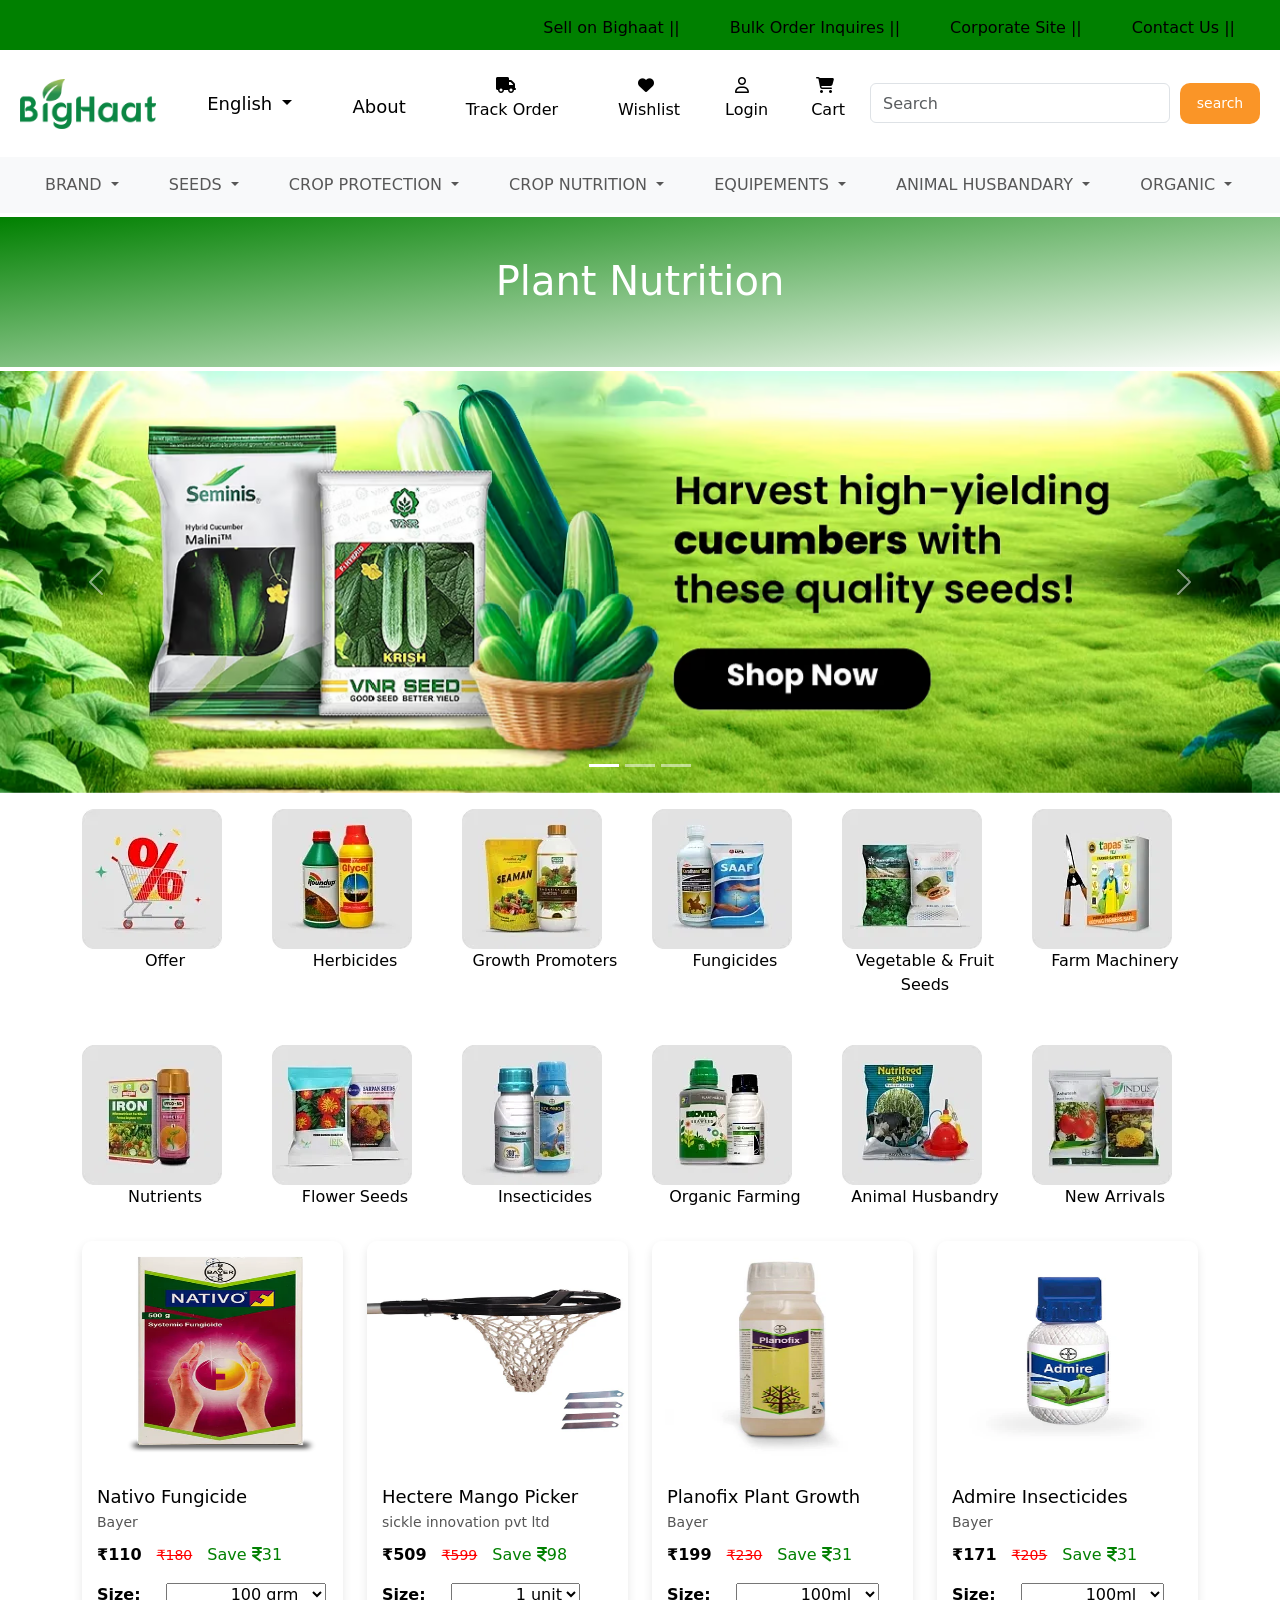
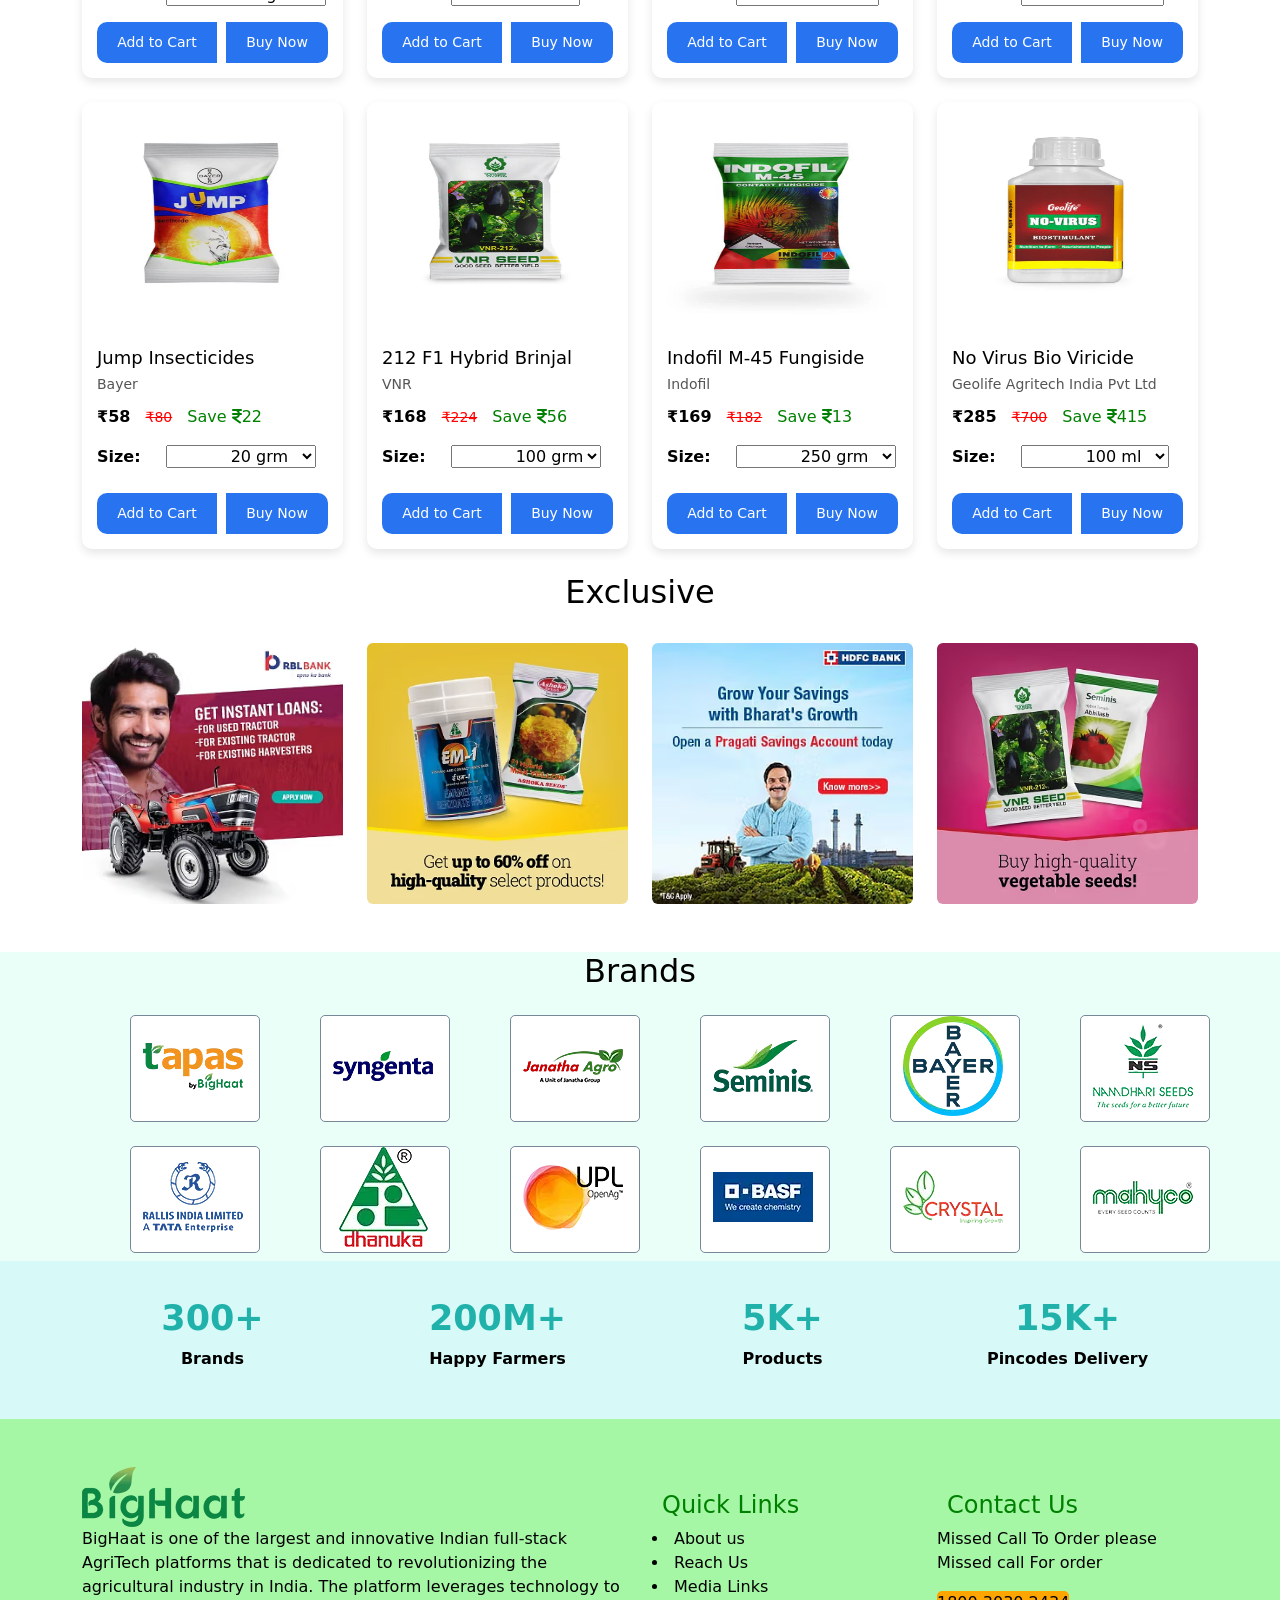
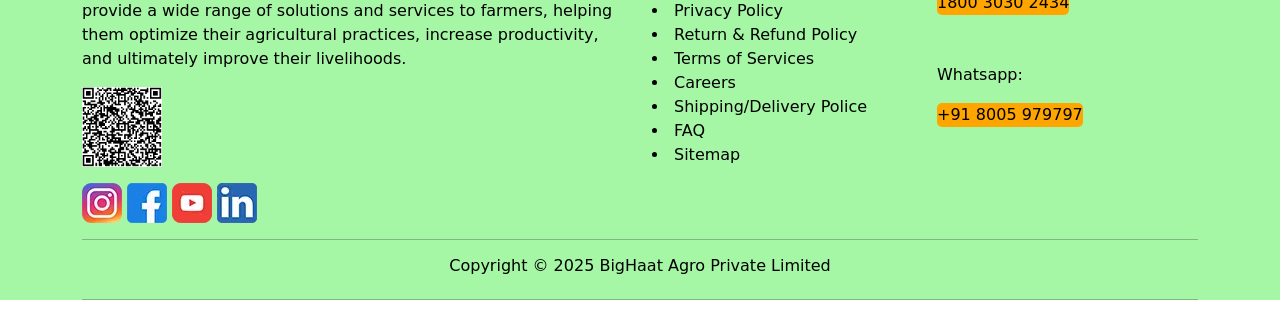
<file: index.html>
<!DOCTYPE html>
<html lang="en">
<head>
    <meta charset="UTF-8">
    <meta name="viewport" content="width=device-width, initial-scale=1.0">
    
    <title>Agriculture Product</title>
    <link rel="stylesheet" href="./css/Bootstrap.min.css">
    <script src="./js/Bootstrap.bundel.min.js"></script>
    <link rel="stylesheet" href="https://cdnjs.cloudflare.com/ajax/libs/font-awesome/6.7.2/css/all.min.css" integrity="sha512-Evv84Mr4kqVGRNSgIGL/F/aIDqQb7xQ2vcrdIwxfjThSH8CSR7PBEakCr51Ck+w+/U6swU2Im1vVX0SVk9ABhg==" crossorigin="anonymous" referrerpolicy="no-referrer" />
    <link rel="stylesheet" href="./css/index.css">
    
</head>
<body>
    <!-- first section -->
    <section class="navbar1">
        <nav class="navbar navbar-expand-lg navbar-light ">
          <div class="container-fluid">
            <a class="navbar-brand" href="#"></a>
            
            <div class="collapse navbar-collapse" id="navbarNav">
              <ul class="navbar-nav">
                <li class="nav-item" id="navitem">
                  <a class="nav-link active" aria-current="page" href="#">Sell on Bighaat ||</a>
                </li>
                <li class="nav-item">
                  <a class="nav-link active" href="Emailjs.html">Bulk Order Inquires ||</a>
                </li>
                <li class="nav-item">
                    <a class="nav-link active" href="About.html">Corporate Site ||</a>
                  </li>
                <li class="nav-item">
                  <a class="nav-link active" href="Emailjs.html">Contact Us ||</a>
                </li>
              </ul>
            </div>
          </div>
        </nav>
      </section>
  
  <!-- section 2 navbar -->
      <section>
        <nav class="navbar navbar-expand-lg navbar-light ">
          <div class="container-fluid container-fluid2">
            <a class="navbar-brand" href="#"><img src="./images/bighaat-logo.webp" alt="" style="height: 50px;"></a>
            <button class="navbar-toggler" type="button" data-bs-toggle="collapse" data-bs-target="#navbarSupportedContent" aria-controls="navbarSupportedContent" aria-expanded="false" aria-label="Toggle navigation">
              <span class="navbar-toggler-icon"></span>
            </button>
            <div class="collapse navbar-collapse" id="navbarSupportedContent">
              <ul class="navbar-nav me-auto mb-2 mb-lg-0">
                
                
                <li class="nav-item dropdown py-4">
                  <a class="nav-link active Home dropdown-toggle" href="#" id="navbarDropdown" role="button" data-bs-toggle="dropdown" aria-expanded="false">
                    English
                  </a>
                  <ul class="dropdown-menu" aria-labelledby="navbarDropdown">
                    <li><a class="dropdown-item" href="#">Hindi</a></li>
                    <li><a class="dropdown-item" href="#">Marathi</a></li>
                    <li><hr class="dropdown-divider"></li>
                    <li><a class="dropdown-item" href="#">Tamil</a></li>
                  </ul>
                </li>
                <li class="nav-item py-0">
                    <a class="nav-link active Home" id="navlink" href="About.html" tabindex="-1" aria-disabled="true" style="padding-left:20px ;">
                      <br>About</a>
                  </li>
                <li class="nav-item py-2">
                  <a class="nav-link active" id="navlink" href="track_order.html" tabindex="-1" aria-disabled="true" >
                    <i class="fa-solid fa-truck" id="truck"></i><br>Track Order</a>
                </li>
                <li class="nav-item py-2">
                  <a class="nav-link active" id="navlink" href="wishlist.html" tabindex="-1" aria-disabled="true" >
                    <i class="fa-solid fa-heart" id="icon" ></i> <br>Wishlist</a>
                </li>
                <li class="nav-itemn py-2">
                  <a class="nav-link active" id="navlink" href="#" tabindex="-1" aria-disabled="true" data-bs-toggle="modal" data-bs-target="#staticBackdrop">
                    <i class="fa-regular fa-user" id="icons"></i> <br>Login</a>
                </li>
                <li class="nav-item py-2">
                  <a class="nav-link active" id="navlink" href="#" tabindex="-1" aria-disabled="true" data-bs-toggle="offcanvas" data-bs-target="#offcanvasRight" aria-controls="offcanvasRight">
                    <i class="fa-solid fa-cart-shopping" id="cart" ></i> <br>Cart</a>
                </li>
              </ul>
              <form class="d-flex">
                <input class="form-control " id="input" type="search" placeholder="Search" aria-label="Search" style="width: 300px;">
                <button class="btn btn-outline-success" type="submit">search</button>
              </form>
            </div>
          </div>
        </nav>
  
        
    </section>
        <!------------------------------------ -----------Modal----------------------------------------- -->
    <div class="modal fade" id="staticBackdrop" data-bs-backdrop="static" data-bs-keyboard="false" tabindex="-1" aria-labelledby="staticBackdropLabel" aria-hidden="true">
      <div class="modal-dialog">
        <div class="modal-content">
          <div class="modal-header">
            <h5 class="modal-title mod" id="staticBackdropLabel">Login</h5>
            <button type="button" class="btn-close" data-bs-dismiss="modal" aria-label="Close"></button>
          </div>
          <div class="modal-body">
            <form>
            
    
              <div class="mb-3">
                <label for="email" class="form-labels mod">Email</label>
                <input type="email" id="email" name="email" class="form-control" required placeholder="Enter your email">
              </div>
    
              <div class="mb-3">
                <label for="password" class="form-labels mod ">Password</label><br>
                <input type="password" id="password" name="password" class="form-control" maxlength="10" required placeholder="Enter your password">
              </div>
              
              <div class="d-flex justify-content-between align-items-center">
                <a href="#" class="forgot-password">Forgot Password?</a>
                <a href="signup.html" class="signup-link account">Don't have an account?</a><a class="sign" href="sign up.html">Sign up</a>
              </div>
            </form>
          </div>
          <div class="modal-footer">
            <button type="button" class="btn btn-secondary" data-bs-dismiss="modal">Close</button>
            <button type="submit" class="btn btn-outline-success">Sign In</button>
          </div>
        </div>
      </div>
    </div>
    
    <!-- offcanvas section -->
    <div class="offcanvas offcanvas-end" tabindex="-1" id="offcanvasRight" aria-labelledby="offcanvasRightLabel">
      <div class="offcanvas-header">
        <h5 id="offcanvasRightLabel" class="text-center">Cart</h5>
        <button type="button" class="btn-close text-reset" data-bs-dismiss="offcanvas" aria-label="Close"></button>
      </div>
      <div class="offcanvas-body text-center" >
        <p>No Product Add to Cart</p>
        <button class="btn btn-success succ"><a class="shopping" href="cart.html">continue shopping</a></button>
        
      </div>
    </div>
    <!-- Section 3 -->
    <section >
      <nav class="navbar navbar-expand-lg navbar-light bg-light">
          <div class="container-fluid">
            
            
            <div class="collapse navbar-collapse" id="navbarSupportedContent">
              <ul class="navbar-nav me-auto mb-2 mb-lg-0">
                  <li class="nav-item dropdown">
                      <a class="nav-link dropdown-toggle" href="#" id="navbarDropdown" role="button" data-bs-toggle="dropdown" aria-expanded="false">
                      BRAND
                      </a>
                      <ul class="dropdown-menu" aria-labelledby="navbarDropdown">
                          <li><h3 class="text-center">Most Popular</h3></li>
                          <li><a class="dropdown-item" href="#">SYNGENTA</a></li>
                          <li><a class="dropdown-item" href="#">BAYER</a></li>
                          <li><a class="dropdown-item" href="#">JANTA AGRO PRODUCTS</a></li>
                          <li><a class="dropdown-item" href="#">NAMDHARI</a></li>
                          <li><a class="dropdown-item" href="#">GEOLIFE</a></li>
                          <li><a class="dropdown-item" href="#">BASF</a></li>
                          <li><a class="dropdown-item" href="#">TAPAS</a></li>
                          <li><a class="dropdown-item" href="#">UPL</a></li>
                          <li><a class="dropdown-item" href="#">MAHYCO</a></li>
                          <li><a class="dropdown-item" href="#">DHANUKA</a></li>
                          <li><a class="dropdown-item" href="#">CORTEVA</a></li>
                          <li><a class="dropdown-item" href="#">VANITA AGRO</a></li>
                          <li><a class="dropdown-item" href="#">TATA AGRICO</a></li>
                      </ul>
                    </li>
                <li class="nav-item dropdown">
                  <a class="nav-link dropdown-toggle" href="#" id="navbarDropdown" role="button" data-bs-toggle="dropdown" aria-expanded="false">
                  SEEDS
                  </a>
                  <ul class="dropdown-menu" aria-labelledby="navbarDropdown">
                      <li><h5 class="text-center">SYNGENTA</h5></li>
                      <li><a class="dropdown-item" href="#">VEGITABLE SEEDS</a></li>
                      <li><a class="dropdown-item" href="#">NAMDHARI</a></li>
                      <li><a class="dropdown-item" href="#">SEMINIS</a></li>
                      <li><a class="dropdown-item" href="#">EAST WEST</a></li>
                      <li><a class="dropdown-item" href="#">INDO AMERICAN HYBRID SEEDS</a></li>
                      <li><a class="dropdown-item" href="#">VNR</a></li>
                      <li><a class="dropdown-item" href="#">SARPAN</a></li>
                      <li><a class="dropdown-item" href="#">UPL</a></li>
                      <li><a class="dropdown-item" href="#">MAHYCO</a></li>
                  </ul>
                </li>
                <li class="nav-item dropdown">
                  <a class="nav-link dropdown-toggle" href="#" id="navbarDropdown" role="button" data-bs-toggle="dropdown" aria-expanded="false">
                  CROP PROTECTION
                  </a>
                  <ul class="dropdown-menu" aria-labelledby="navbarDropdown">
                      <li><h5 class="text-center">BIO/ORGANIC PESTICIDES</h5></li>
                      <li><a class="dropdown-item" href="#">BIO INSECTICIDES</a></li>
                      <li><a class="dropdown-item" href="#">BIO FUNGICIDES</a></li>
                      <li><a class="dropdown-item" href="#">BIO VIRICIDES</a></li>
                      <li><a class="dropdown-item" href="#">BIO NEMATICIDES</a></li>
                      <li><a class="dropdown-item" href="#">BIO MITICIDES/ACARICIDES</a></li>
                  </ul>
                </li>

                <li class="nav-item dropdown">
                  <a class="nav-link dropdown-toggle" href="#" id="navbarDropdown" role="button" data-bs-toggle="dropdown" aria-expanded="false">
                      CROP NUTRITION
                  </a>
                  <ul class="dropdown-menu" aria-labelledby="navbarDropdown">
                      <li><h4 class="text-center">FERTILIZERS</h4></li>
                      <li><a class="dropdown-item" href="#">CHEMICAL FERTILIZERS</a></li>
                      <li><a class="dropdown-item" href="#">BIO/ORGANIC FERILIZERS</a></li>
                      <li><a class="dropdown-item" href="#">MICRO NUTRIENTS</a></li>
                      <li><a class="dropdown-item" href="#">HUMIC ACIDS</a></li>
                      <li><a class="dropdown-item" href="#">NPK FERTILIZERS</a></li>
                      <li><a class="dropdown-item" href="#">PLANTS ENHANCERS</a></li>
                  </ul>
                </li>

                <li class="nav-item dropdown">
                  <a class="nav-link dropdown-toggle" href="#" id="navbarDropdown" role="button" data-bs-toggle="dropdown" aria-expanded="false">
                      EQUIPEMENTS
                  </a>
                  <ul class="dropdown-menu" aria-labelledby="navbarDropdown">
                      <li><h4 class="text-center">AGRICULTURE TOOLS</h4></li>
            <li><a class="dropdown-item" href="#">SPRAYERS</a></li>
            <li><a class="dropdown-item" href="#">BRUSH CUTTER</a></li>
            <li><a class="dropdown-item" href="#">WEEDER/TILLER</a></li>
            <li><a class="dropdown-item" href="#">CHAFF CUTTER AND PARTS</a></li>
            <li><a class="dropdown-item" href="#">SOLAR DRYER</a></li>
            <li><a class="dropdown-item" href="#">RICE MILL</a></li>
            <li><a class="dropdown-item" href="#">EARTH AUGERS</a></li>
            <li><a class="dropdown-item" href="#">GARDEN TOOLS</a></li>
            <li><a class="dropdown-item" href="#">SEEDER/TRANSPLANTER</a></li>
            <li><a class="dropdown-item" href="#">CROPE COVER</a></li>
            <li><a class="dropdown-item" href="#">PIPE</a></li>
            <li><a class="dropdown-item" href="#">WATER PUMP</a></li>
            <li><a class="dropdown-item" href="#">SPRINKELAR</a></li>
            <li><a class="dropdown-item" href="#">DRIP KIT</a></li>
                  </ul>
                </li>

                <li class="nav-item dropdown">
                  <a class="nav-link dropdown-toggle" href="#" id="navbarDropdown" role="button" data-bs-toggle="dropdown" aria-expanded="false">
                      ANIMAL HUSBANDARY
                  </a>
                  <ul class="dropdown-menu" aria-labelledby="navbarDropdown">
                      <H4 class="text-center">CATTLE</H4>
            <li><a class="dropdown-item" href="#">CATTLE FEED</a></li>
            <li><a class="dropdown-item" href="#">CATTLE SUPPLEMENTS</a></li>
            <li><a class="dropdown-item" href="#">MILKING MACHINE</a></li>
            <li><a class="dropdown-item" href="#">MILKING MACHINE ACCESSORIES</a></li>
            <li><a class="dropdown-item" href="#">CATTLE MAT</a></li>
            <li><a class="dropdown-item" href="#">CALF FEEDING BOTTLE</a></li>
            <h4 class="text-center">POULTRY</h4>
            <li><a class="dropdown-item" href="#">POULTRY FEED</a></li>
            <li><a class="dropdown-item" href="#">POULTRY SUPPLEMENTS</a></li>
            <li><a class="dropdown-item" href="#">POULTRY EQUIPMENTS</a></li>
                  </ul>
                </li>
                <li class="nav-item dropdown">
                  <a class="nav-link dropdown-toggle" href="#" id="navbarDropdown" role="button" data-bs-toggle="dropdown" aria-expanded="false">
                      ORGANIC
                  </a>
                  <ul class="dropdown-menu" aria-labelledby="navbarDropdown">
                      <H4 class="text-center">BIO/ORGANIC PESTICIDES</H4>
            <li><a class="dropdown-item" href="#">BIO INSECTICIDES</a></li>
            <li><a class="dropdown-item" href="#">BIO FUNGICIDES</a></li>
            <li><a class="dropdown-item" href="#">BIO VIRICIDES</a></li>
            <li><a class="dropdown-item" href="#">BIO NEMATICIDES</a></li>
            <li><a class="dropdown-item" href="#">BIO MITICIDES/ACARICIDES</a></li>
            <h4 class="text-center">CROP NUTRITION</h4>
            <li><a class="dropdown-item" href="#">BIO/ORGANIC FERTILIZERS</a></li>
            <li><a class="dropdown-item" href="#">BIO STIMULANTS</a></li>
                  </ul>
                </li>
                <li class="nav-item dropdown">
                  <a class="nav-link dropdown-toggle" href="#" id="navbarDropdown" role="button" data-bs-toggle="dropdown" aria-expanded="false">
                      SERVICES
                  </a>
                  <ul class="dropdown-menu" aria-labelledby="navbarDropdown">
                      <li><a class="dropdown-item" href="#">CROP NUTRITION</a></li>
                      <li><a class="dropdown-item" href="#">CROP PROTECTION</a></li>
                      <li><a class="dropdown-item" href="#">FARM IMPLEMENTS</a></li>
                      <li><a class="dropdown-item" href="#">TRAPS & LURES</a></li>
                      <li><a class="dropdown-item" href="#">MULCHING SHEET</a></li>
                      <li><a class="dropdown-item" href="#">SAFETY KIT</a></li>
                      <li><a class="dropdown-item" href="#">SPRAYERS</a></li>
                  </ul>
                </li>
                
              </ul>
              
            </div>
          </div>
        </nav>  
       </section>
        <!-- SECTION THIRD -->
         <section>
          
          <div class="cont mt-1 mb-1">
            <h1 class="plant">Plant Nutrition</h1>
          </div>
          
         </section>
         <!-- carousell section -->
          <section>
            <div id="carouselExampleCaptions" class="carousel slide" data-bs-ride="carousel">
              <div class="carousel-indicators">
                <button type="button" data-bs-target="#carouselExampleCaptions" data-bs-slide-to="0" class="active" aria-current="true" aria-label="Slide 1"></button>
                <button type="button" data-bs-target="#carouselExampleCaptions" data-bs-slide-to="1" aria-label="Slide 2"></button>
                <button type="button" data-bs-target="#carouselExampleCaptions" data-bs-slide-to="2" aria-label="Slide 3"></button>
              </div>
              <div class="carousel-inner">
                <div class="carousel-item active">
                  <img src="./images/carousel5.avif" class="d-block w-100" alt="...">
                  <div class="carousel-caption d-none d-md-block">
                    
                  </div>
                </div>
                <div class="carousel-item">
                  <img src="./images/carousel6.avif" class="d-block w-100" alt="...">
                  <div class="carousel-caption d-none d-md-block">
                   
                  </div>
                </div>
               
                  <div class="carousel-item">
                    <img src="./images/carousel4.avif" class="d-block w-100" alt="...">
                    <div class="carousel-caption d-none d-md-block">
                      
                    
                </div>
              </div>
              
              <button class="carousel-control-prev" type="button" data-bs-target="#carouselExampleCaptions" data-bs-slide="prev">
                <span class="carousel-control-prev-icon" aria-hidden="true"></span>
                <span class="visually-hidden">Previous</span>
              </button>
              <button class="carousel-control-next" type="button" data-bs-target="#carouselExampleCaptions" data-bs-slide="next">
                <span class="carousel-control-next-icon" aria-hidden="true"></span>
                <span class="visually-hidden">Next</span>
              </button>
            </div>
          </section>
          <!-- ----categories section -->
          <section>
            <div class="container">
              <div class="row">
                <div class="col-6 col-sm-4 col-md-2 py-3">
                  <img src="./images/categories1.webp" alt="" class="img-fluid categories">
                  <p class="text-center">Offer</p>
                </div>
                <div class="col-6 col-sm-4 col-md-2 py-3">
                  <img src="./images/categories2.webp" alt="" class="img-fluid categories">
                  <p class="text-center">Herbicides</p>
                </div>
                <div class="col-6 col-sm-4 col-md-2 py-3">
                  <img src="./images/categories3.webp" alt="" class="img-fluid categories">
                  <p class="text-center">Growth Promoters</p>
                </div>
                <div class="col-6 col-sm-4 col-md-2 py-3">
                  <img src="./images/categories4.webp" alt="" class="img-fluid categories">
                  <p class="text-center">Fungicides</p>
                </div>
                <div class="col-6 col-sm-4 col-md-2 py-3">
                  <img src="./images/categories5.webp" alt="" class="img-fluid categories">
                  <p class="text-center">Vegetable & Fruit Seeds</p>
                </div>
                <div class="col-6 col-sm-4 col-md-2 py-3">
                  <img src="./images/categories6.webp" alt="" class="img-fluid categories">
                  <p class="text-center">Farm Machinery</p>
                </div>
              </div>
            </div>
          
            <div class="container">
              <div class="row">
                <div class="col-6 col-sm-4 col-md-2 py-3">
                  <img src="./images/categories7.webp" alt="" class="img-fluid categories">
                  <p class="text-center">Nutrients</p>
                </div>
                <div class="col-6 col-sm-4 col-md-2 py-3">
                  <img src="./images/categories8.webp" alt="" class="img-fluid categories">
                  <p class="text-center">Flower Seeds</p>
                </div>
                <div class="col-6 col-sm-4 col-md-2 py-3">
                  <img src="./images/categories9.webp" alt="" class="img-fluid categories">
                  <p class="text-center">Insecticides</p>
                </div>
                <div class="col-6 col-sm-4 col-md-2 py-3">
                  <img src="./images/categories10.webp" alt="" class="img-fluid categories">
                  <p class="text-center">Organic Farming</p>
                </div>
                <div class="col-6 col-sm-4 col-md-2 py-3">
                  <img src="./images/categories11.webp" alt="" class="img-fluid categories">
                  <p class="text-center">Animal Husbandry</p>
                </div>
                <div class="col-6 col-sm-4 col-md-2 py-3">
                  <img src="./images/categories12.webp" alt="" class="img-fluid categories">
                  <p class="text-center">New Arrivals</p>
                </div>
              </div>
            </div>
          </section>
         
         <!-- cart section -->
         <section>
          <div class="container">
            <div class="row g-4">
              <!-- Product 1 -->
              <div class="col-12 col-md-3">
                <div class="product-card">
                  <img src="./images/offer1.webp" alt="Product" class="product-image"/>
                  <div class="product-details">
                    <div>
                      <h3>Nativo Fungicide</h3>
                      <div class="brands">Bayer</div>
                      <div>
                        <span class="price">₹110</span>
                        <span class="old-price">₹180</span>
                        <span class="color">Save <i class="fa-solid fa-indian-rupee-sign"></i>31</span>
                      </div>
                      
                            <b>Size:</b>
                            <select class="rs mt-3">
        
                              <option value="250ml">100 grm</option>
                              <option value="500ml">250 grm</option>
                              <option value="750ml">500 grm</option>
                              <option value="1000ml">1000 grm</option>
                            </select>
                    </div>
                    <div class="btn-group">
                      <button class="btn">Add to Cart</button>
                      <button class="btn">Buy Now</button>
                    </div>
                  </div>
                </div>
              </div>
        
              <!-- Product 2 -->
              <div class="col-12 col-md-3">
                <div class="product-card">
                  <img src="./images/offer2.webp" alt="Product" class="product-image"/>
                  <div class="product-details">
                    <div>
                      <h3>Hectere Mango Picker</h3>
                      <div class="brands">sickle innovation pvt ltd</div>
                      <div>
                        <span class="price">₹509</span>
                        <span class="old-price">₹599</span>
                        <span class="color">Save <i class="fa-solid fa-indian-rupee-sign"></i>98</span>
                      </div>
                      
                            <b>Size:</b>
                            <select class="rs mt-3">
        
                              <option value="250ml">1 unit</option>
                              <option value="500ml">2 unit</option>
                              <option value="750ml">3 unit</option>
                              <option value="1000ml">4 unit</option>
                            </select>
                    </div>
                    <div class="btn-group">
                      <button class="btn">Add to Cart</button>
                      <button class="btn">Buy Now</button>
                    </div>
                  </div>
                </div>
              </div>      
              <!-- Product 3 -->
              <div class="col-12 col-md-3">
                <div class="product-card">
                  <img src="./images/offer3.webp" alt="Product" class="product-image"/>
                  <div class="product-details">
                    <div>
                      <h3>Planofix Plant Growth</h3>
                      <div class="brands">Bayer</div>
                      <div>
                        <span class="price">₹199</span>
                        <span class="old-price">₹230</span>
                        <span class="color">Save <i class="fa-solid fa-indian-rupee-sign"></i>31</span>
                      </div>
                      
                            <b>Size:</b>
                            <select class="rs mt-3">
        
                              <option value="250ml">100ml</option>
                              <option value="500ml">250ml</option>
                              <option value="750ml">500ml</option>
                              <option value="1000ml">1000ml</option>
                            </select>
                    </div>
                    <div class="btn-group">
                      <button class="btn">Add to Cart</button>
                      <button class="btn">Buy Now</button>
                    </div>
                  </div>
                </div>
              </div>
        
              <!-- Product 4 -->
              <div class="col-12 col-md-3">
                <div class="product-card">
                  <img src="./images/offer4.webp" alt="Product" class="product-image"/>
                  <div class="product-details">
                    <div>
                      <h3>Admire Insecticides</h3>
                      <div class="brands">Bayer</div>
                      <div>
                        <span class="price">₹171</span>
                        <span class="old-price">₹205</span>
                        <span class="color">Save <i class="fa-solid fa-indian-rupee-sign"></i>31</span>
                      </div>
                      
                            <b>Size:</b>
                            <select class="rs mt-3">
        
                              <option value="250ml">100ml</option>
                              <option value="500ml">250ml</option>
                              <option value="750ml">500ml</option>
                              <option value="1000ml">1000ml</option>
                            </select>
                    </div>
                    <div class="btn-group">
                      <button class="btn">Add to Cart</button>
                      <button class="btn">Buy Now</button>
                    </div>
                  </div>
                </div>
              </div>
            </div>
        
            <div class="row g-4">
              <!-- Product 5 -->
              <div class="col-12 col-md-3 ">
                <div class="product-card mt-4">
                  <img src="./images/offer9.webp" alt="Product" class="product-image"/>
                  <div class="product-details">
                    <div>
                      <h3>Jump Insecticides</h3>
                      <div class="brands">Bayer</div>
                      <div>
                        <span class="price">₹58</span>
                        <span class="old-price">₹80</span>
                        <span class="color">Save <i class="fa-solid fa-indian-rupee-sign"></i>22</span>
                      </div>
                      
                            <b>Size:</b>
                            <select class="rs mt-3">
        
                              <option value="250ml">20 grm</option>
                              <option value="500ml">50 grm</option>
                              <option value="750ml">100 grm</option>
                              <option value="1000ml">250 grm</option>
                            </select>
                    </div>
                    <div class="btn-group button">
                      <button class="btn">Add to Cart</button>
                      <button class="btn">Buy Now</button>
                    </div>
                  </div>
                </div>
              </div>
        
              <!-- Product 6 -->
              <div class="col-12 col-md-3 ">
                <div class="product-card mt-4">
                  <img src="./images/offer6.webp" alt="Product" class="product-image"/>
                  <div class="product-details">
                    <div>
                      <h3>212 F1 Hybrid Brinjal</h3>
                      <div class="brands">VNR</div>
                      <div>
                        <span class="price">₹168</span>
                        <span class="old-price">₹224</span>
                        <span class="color">Save <i class="fa-solid fa-indian-rupee-sign"></i>56</span>
                      </div>
                      
                            <b>Size:</b>
                            <select class="rs mt-3">
        
                              <option value="250ml">100 grm</option>
                              <option value="500ml">200 grm</option>
                              <option value="750ml">250 grm </option>
                              <option value="1000ml">500 grm</option>
                            </select>
                    </div>
                    <div class="btn-group button">
                      <button class="btn">Add to Cart</button>
                      <button class="btn">Buy Now</button>
                    </div>
                  </div>
                </div>
              </div>      
              <!-- Product 7 -->
              <div class="col-12 col-md-3">
                <div class="product-card mt-4">
                  <img src="./images/offer7.webp" alt="Product" class="product-image"/>
                  <div class="product-details">
                    <div>
                      <h3>Indofil M-45 Fungiside</h3>
                      <div class="brands">Indofil</div>
                      <div>
                        <span class="price">₹169</span>
                        <span class="old-price">₹182</span>
                        <span class="color">Save <i class="fa-solid fa-indian-rupee-sign"></i>13</span>
                      </div>
                      
                            <b>Size:</b>
                            <select class="rs mt-3">
        
                              <option value="250ml">250 grm</option>
                              <option value="500ml">500 grm</option>
                              <option value="750ml">700 grm</option>
                              <option value="1000ml">1000 grm</option>
                            </select>
                    </div>
                    <div class="btn-group button">
                      <button class="btn">Add to Cart</button>
                      <button class="btn">Buy Now</button>
                    </div>
                  </div>
                </div>
              </div>
        
              <!-- Product 8 -->
              <div class="col-12 col-md-3 ">
                <div class="product-card mt-4">
                  <img src="./images/offer8.webp" alt="Product" class="product-image"/>
                  <div class="product-details">
                    <div>
                      <h3>No Virus Bio Viricide</h3>
                      <div class="brands">Geolife Agritech India Pvt Ltd</div>
                      <div>
                        <span class="price">₹285</span>
                        <span class="old-price">₹700</span>
                        <span class="color">Save <i class="fa-solid fa-indian-rupee-sign"></i>415</span>
                      </div>
                      
                            <b>Size:</b>
                            <select class="rs mt-3">
        
                              <option value="250ml">100 ml</option>
                              <option value="500ml">250 ml</option>
                              <option value="750ml">500 ml</option>
                              <option value="1000ml">1000 ml</option>
                            </select>
                    </div>
                    <div class="btn-group button">
                      <button class="btn">Add to Cart</button>
                      <button class="btn">Buy Now</button>
                    </div>
                  </div>
                </div>
              </div>
            </div>
          </div>
        
        </section>

        <section>
          <!-- -----Execlusive section -->
          <div class="container">
            <h2 class="text-center mt-5 mb-3">Exclusive</h2>
            <hr class="dropdown-divider mb-3">
      
            <div class="row g-4">
              <div class="col-6 col-md-3">
                <img src="./images/exclusive1.avif" alt="Exclusive 1" class="img-fluid rounded" />
              </div>
              <div class="col-6 col-md-3">
                <img src="./images/exclusive2.avif" alt="Exclusive 2" class="img-fluid rounded" />
              </div>
              <div class="col-6 col-md-3">
                <img src="./images/exclusive3.avif" alt="Exclusive 3" class="img-fluid rounded" />
              </div>
              <div class="col-6 col-md-3">
                <img src="./images/exlusive4.avif" alt="Exclusive 4" class="img-fluid rounded" />
              </div>
            </div>
          </div>
        </section>
         <!-- Brand section -->
         <!-- Brands Section -->
  <section class="brand mt-5 ">
    <div class="container mt-5 ">
      <h2 class="text-center">Brands</h2>
      <hr class="dropdown-divider mb-2">

      <div class="row g-4 py-2">
        <div class="col-4 col-md-2 Brand ">
          <img src="./images/brand1.webp" alt="" class="img-fluid">
        </div>
        <div class="col-4 col-md-2 Brand">
          <img src="./images/brand2.webp" alt="" class="img-fluid">
        </div>
        <div class="col-4 col-md-2 Brand">
          <img src="./images/brand3.webp" alt="" class="img-fluid">
        </div>
        <div class="col-4 col-md-2 Brand">
          <img src="./images/brand4.webp" alt="" class="img-fluid">
        </div>
        <div class="col-4 col-md-2 Brand">
          <img src="./images/brand5.webp" alt="" class="img-fluid">
        </div>
        <div class="col-4 col-md-2 Brand ">
          <img src="./images/brand6.webp" alt="" class="img-fluid">
        </div>
        <div class="col-4 col-md-2 Brand ">
          <img src="./images/brand7.webp" alt="" class="img-fluid">
        </div>
        <div class="col-4 col-md-2 Brand">
          <img src="./images/brand8.webp" alt="" class="img-fluid">
        </div>
        <div class="col-4 col-md-2 Brand">
          <img src="./images/brand9.webp" alt="" class="img-fluid">
        </div>
        <div class="col-4 col-md-2 Brand">
          <img src="./images/brand10.webp" alt="" class="img-fluid">
        </div>
        <div class="col-4 col-md-2 Brand">
          <img src="./images/brand11.webp" alt="" class="img-fluid">
        </div>
        <div class="col-4 col-md-2 Brand">
          <img src="./images/brand12.webp" alt="" class="img-fluid">
        </div>
      </div>
    </div>
  </section>
          <!-- rating section -->

          <section class="ratesection">
            <div class="container py-3">
              <div class="row text-center">
                <div class="col-12 col-sm-6 col-lg-3 mb-3">
                  <h1 class="rating">300+</h1>
                  <p class="rate">Brands</p>
                </div>
                <div class="col-12 col-sm-6 col-lg-3 mb-3">
                  <h1 class="rating">200M+</h1>
                  <p class="rate">Happy Farmers</p>
                </div>
                <div class="col-12 col-sm-6 col-lg-3 mb-3">
                  <h1 class="rating">5K+</h1>
                  <p class="rate">Products</p>
                </div>
                <div class="col-12 col-sm-6 col-lg-3 mb-3">
                  <h1 class="rating">15K+</h1>
                  <p class="rate">Pincodes Delivery</p>
                </div>
              </div>
            </div>
          </section>
          
          
          <!-- footer section -->
           <footer>
            <div class="container ">
              <div class="row md:py-8">
                <div class="col-md-6 mt-5 ">
                  <img src="./images/bighaat-logo.webp" alt="">
                  <p>BigHaat is one of the largest and innovative Indian full-stack AgriTech platforms that is dedicated to revolutionizing the agricultural industry in India. The platform leverages technology to provide a wide range of solutions and services to farmers, helping them optimize their agricultural practices, increase productivity, and ultimately improve their livelihoods.</p>
                  <img class="qr " src="./images/mobile downloadapp.webp" alt=""> <br>
                  <img class="mt-3" src="./images/instagram.webp" alt="">
                  <img class="mt-3" src="./images/facebook.webp" alt="">
                  <img class="mt-3" src="./images/youtube.webp" alt="">
                  <img class="mt-3" src="./images/linkdin.webp" alt="">
                </div>
                <div class="col-md-6 md:py-8 mt-5">
                  <div class="row">
                <div class="col-md-6 mt-4">
                  <h4 class="color">Quick Links</h4>
                  <li>About us</li>
                  <li>Reach Us</li>
                  <li>Media Links</li>
                  <li>Privacy Policy</li>
                  <li>Return & Refund Policy</li>
                  <li>Terms of Services</li>
                  <li>Careers</li>
                  <li>Shipping/Delivery Police</li>
                  <li>FAQ</li>
                  <li>Sitemap</li>
                  
                </div>
                <div class="col-md-6 mt-4">
                  <h4 class="color">Contact Us</h4>
                  <p>Missed Call To Order  please Missed call For order</p>
                  <button class="num">1800 3030 2434</button>
                  <p class="mt-5">Whatsapp:</p>
                  <button class="num">+91 8005 979797</button> 
                </div>
              </div>
                
              </div>
            </div>
            <hr class="dropdown-divider"><hr>
            <h6 class="text-center">Copyright © 2025 BigHaat Agro Private Limited</h6>
            <hr class="dropdown-divider"><hr>
           </footer>
        
</body>
</html>
</file>
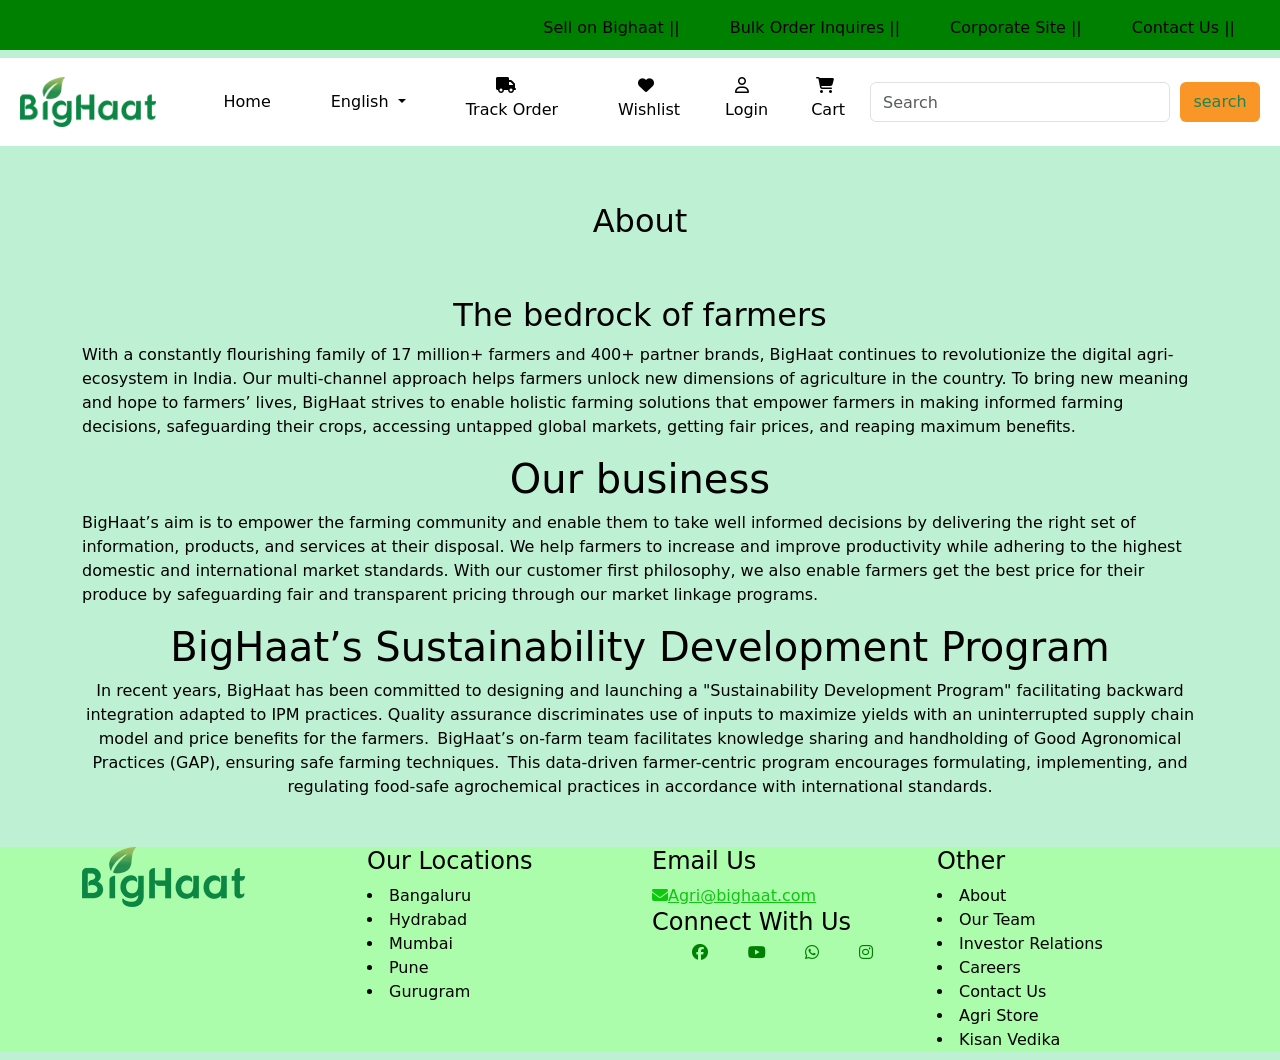
<file: About.html>
<!DOCTYPE html>
<html lang="en">
<head>
    <meta charset="UTF-8">
    <meta name="viewport" content="width=device-width, initial-scale=1.0">
    
    <title>About</title>
    <link rel="stylesheet" href="./css/Bootstrap.min.css">
    <script src="./js/Bootstrap.bundel.min.js"></script>
    <link rel="stylesheet" href="https://cdnjs.cloudflare.com/ajax/libs/font-awesome/6.7.2/css/all.min.css" integrity="sha512-Evv84Mr4kqVGRNSgIGL/F/aIDqQb7xQ2vcrdIwxfjThSH8CSR7PBEakCr51Ck+w+/U6swU2Im1vVX0SVk9ABhg==" crossorigin="anonymous" referrerpolicy="no-referrer" />
    <!-- <link rel="stylesheet" href="./css/style.css"> -->
    <link rel="stylesheet" href="./css/About.css">
    <!-- <link rel="stylesheet" href="./css/signup.css"> -->
    
    
</head>
<body>
    <!-- first section -->
   <!-- first section -->
   <section class="navbar1">
    <nav class="navbar navbar-expand-lg navbar-light ">
      <div class="container-fluid">
        <a class="navbar-brand" href="#"></a>
        
        <div class="collapse navbar-collapse" id="navbarNav">
          <ul class="navbar-nav">
            <li class="nav-item" id="navitem">
              <a class="nav-link active" aria-current="page" href="#">Sell on Bighaat ||</a>
            </li>
            <li class="nav-item">
              <a class="nav-link active" href="Emailjs.html">Bulk Order Inquires ||</a>
            </li>
            <li class="nav-item">
                <a class="nav-link active" href="About.html">Corporate Site ||</a>
              </li>
            <li class="nav-item">
              <a class="nav-link active" href="Emailjs.html">Contact Us ||</a>
            </li>
          </ul>
        </div>
      </div>
    </nav>
  </section>

<!-- section 2 navbar -->
<section>
  <nav class="navbar navbar-expand-lg navbar-light ">
    <div class="container-fluid container-fluid2">
      <a class="navbar-brand" href="#"><img src="./images/bighaat-logo.webp" alt="" style="height: 50px;"></a>
      <button class="navbar-toggler" type="button" data-bs-toggle="collapse" data-bs-target="#navbarSupportedContent" aria-controls="navbarSupportedContent" aria-expanded="false" aria-label="Toggle navigation">
        <span class="navbar-toggler-icon"></span>
      </button>
      <div class="collapse navbar-collapse" id="navbarSupportedContent">
        <ul class="navbar-nav me-auto mb-1 mb-lg-0">
          <li class="nav-item py-4">
            <a class="nav-link active Home" id="navlink" href="index.html" tabindex="-1" aria-disabled="true" >
              Home</a>
          </li>
          
          
          <li class="nav-item dropdown py-4">
            <a class="nav-link active dropdown-toggle Home" href="#" id="navlink" id="navbarDropdown" role="button" data-bs-toggle="dropdown" aria-expanded="false">
              English
            </a>
            <ul class="dropdown-menu" aria-labelledby="navbarDropdown">
              <li><a class="dropdown-item" href="#">Hindi</a></li>
              <li><a class="dropdown-item" href="#">Marathi</a></li>
              <li><hr class="dropdown-divider"></li>
              <li><a class="dropdown-item" href="#">Tamil</a></li>
            </ul>
          </li>
          <li class="nav-item py-2">
            <a class="nav-link active" id="navlink" href="track_order.html" tabindex="-1" aria-disabled="true" style="padding-left:20px ;">
              <i class="fa-solid fa-truck" id="truck"></i><br>Track Order</a>
          </li>
          <li class="nav-item py-2">
            <a class="nav-link active" id="navlink" href="wishlist.html" tabindex="-1" aria-disabled="true" >
              <i class="fa-solid fa-heart" id="icon" ></i> <br>Wishlist</a>
          </li>
          <li class="nav-itemn py-2">
            <a class="nav-link active" id="navlink" href="" tabindex="-1" aria-disabled="true" data-bs-toggle="modal" data-bs-target="#staticBackdrop">
              <i class="fa-regular fa-user" id="icons"></i> <br>Login</a>
          </li>
          <li class="nav-item py-2">
            <a class="nav-link active" id="navlink" href="cart.html" tabindex="-1" aria-disabled="true">
              <i class="fa-solid fa-cart-shopping" id="cart" ></i> <br>Cart</a>
          </li>
        </ul>
        <form class="d-flex">
          <input class="form-control " id="input" type="search" placeholder="Search" aria-label="Search" style="width: 300px;">
          <button class="btn btn-outline-success" type="submit">search</button>
        </form>
      </div>
    </div>
  </nav>

  
</section>
    <!------------------------------------ -----------Modal----------------------------------------- -->
<div class="modal fade" id="staticBackdrop" data-bs-backdrop="static" data-bs-keyboard="false" tabindex="-1" aria-labelledby="staticBackdropLabel" aria-hidden="true">
  <div class="modal-dialog">
    <div class="modal-content">
      <div class="modal-header">
        <h5 class="modal-title mod" id="staticBackdropLabel">Login</h5>
        <button type="button" class="btn-close" data-bs-dismiss="modal" aria-label="Close"></button>
      </div>
      <div class="modal-body">
        <form>
        

          <div class="mb-3">
            <label for="email" class="form-labels mod">Email</label>
            <input type="email" id="email" name="email" class="form-control" required placeholder="Enter your email">
          </div>

          <div class="mb-3">
            <label for="password" class="form-labels mod">Password</label><br>
            <input type="password" id="password" name="password" class="form-control" maxlength="10" required placeholder="Enter your password">
          </div>
          
          <div class="d-flex justify-content-between align-items-center">
            <a href="#" class="forgot-password">Forgot Password?</a>
            <a href="signup.html" class="signup-link account">Don't have an account?</a><a class="sign" href="sign up.html">Sign up</a>
          </div>
        </form>
      </div>
      <div class="modal-footer">
        <button type="button" class="btn btn-secondary" data-bs-dismiss="modal">Close</button>
        <button type="submit" class="btn btn-outline-success">Sign In</button>
      </div>
    </div>
  </div>
</div>

<!-- offcanvas section -->
<div class="offcanvas offcanvas-end" tabindex="-1" id="offcanvasRight" aria-labelledby="offcanvasRightLabel">
  <div class="offcanvas-header">
    <h5 id="offcanvasRightLabel" class="text-center">Cart</h5>
    <button type="button" class="btn-close text-reset" data-bs-dismiss="offcanvas" aria-label="Close"></button>
  </div>
  <div class="offcanvas-body text-center" >
    <p>No Product Add to Cart</p>
    <button class="btn btn-success"><a class="shopping" href="cart.html">continue shopping</a></button>
    
  </div>
</div>    
<!-- About section -->

  <section>
    
            <h2 class="text-center py-5">About</h2>    
              
  </section>
<!-- information section -->
 <section>
    <div class="container">
        <h2 class="text-center">The bedrock of farmers</h2>
        <p>With a constantly flourishing family of 17 million+ farmers and 400+ partner brands, BigHaat continues to revolutionize the digital agri-ecosystem in India. Our multi-channel approach helps farmers unlock new dimensions of agriculture in the country.

            To bring new meaning and hope to farmers’ lives, BigHaat strives to enable holistic farming solutions that empower farmers in making informed farming decisions, safeguarding their crops, accessing untapped global markets, getting fair prices, and reaping maximum benefits.</p>
    </div>
 </section>

 <div class="container">
    <h1 class="text-center">Our business</h1>
    <p>BigHaat’s aim is to empower the farming community and enable them to take well informed decisions by delivering the right set of information, products, and services at their disposal. We help farmers to increase and improve productivity while adhering to the highest domestic and international market standards. With our customer first philosophy, we also enable farmers get the best price for their produce by safeguarding fair and transparent pricing through our market linkage programs.</p>
 </div>
 <div class="container text-center">
    <h1>BigHaat’s Sustainability Development Program</h1>
    <p>In recent years, BigHaat has been committed to designing and launching a "Sustainability Development Program" facilitating backward integration adapted to IPM practices. Quality assurance discriminates use of inputs to maximize yields with an uninterrupted supply chain model and price benefits for the farmers. 

        BigHaat’s on-farm team facilitates knowledge sharing and handholding of Good Agronomical Practices (GAP), ensuring safe farming techniques. 
        
        This data-driven farmer-centric program encourages formulating, implementing, and regulating food-safe agrochemical practices in accordance with international standards.</p>
 </div>
 <!-- footer section -->
<footer class="mt-5 mb-2" style="background-color: rgb(171, 252, 171); color:black;">
    <div class="container">
        <div class="row">
            <div class="col-md-3">
                <img src="./images/bighaat-logo.webp" alt="">
            </div>
            <div class="col-md-3">
                <h4>Our Locations</h4>
                <li>Bangaluru</li>
                <li>Hydrabad</li>
                <li>Mumbai</li>
                <li>Pune</li>
                <li>Gurugram</li>

            </div>
            <div class="col-md-3">
                <h4>Email Us</h4>
                <a class="link" href="Emailjs.html" style="color: rgb(14, 199, 14);"><i class="fa-solid fa-envelope"></i>Agri@bighaat.com</a>

                <h4>Connect With Us</h4>
               <span style="display: flex; justify-content: space-evenly; width: 100%; color: green;">
               <i class="fa-brands fa-facebook"></i>
                <i class="fa-brands fa-youtube"></i>
                <i class="fa-brands fa-whatsapp"></i>
                <i class="fa-brands fa-instagram"></i>
             </span>



            </div>
            <div class="col-md-3">
                <h4>Other</h4>
                <li>About</li>
                <li>Our Team</li>
                <li>Investor Relations</li>
                <li>Careers</li>
                <li>Contact Us</li>
                <li>Agri Store</li>
                <li>Kisan Vedika</li>

            </div>
            
        </div>
    </div>
</footer>

    </section>
        </body>
</html>
</file>
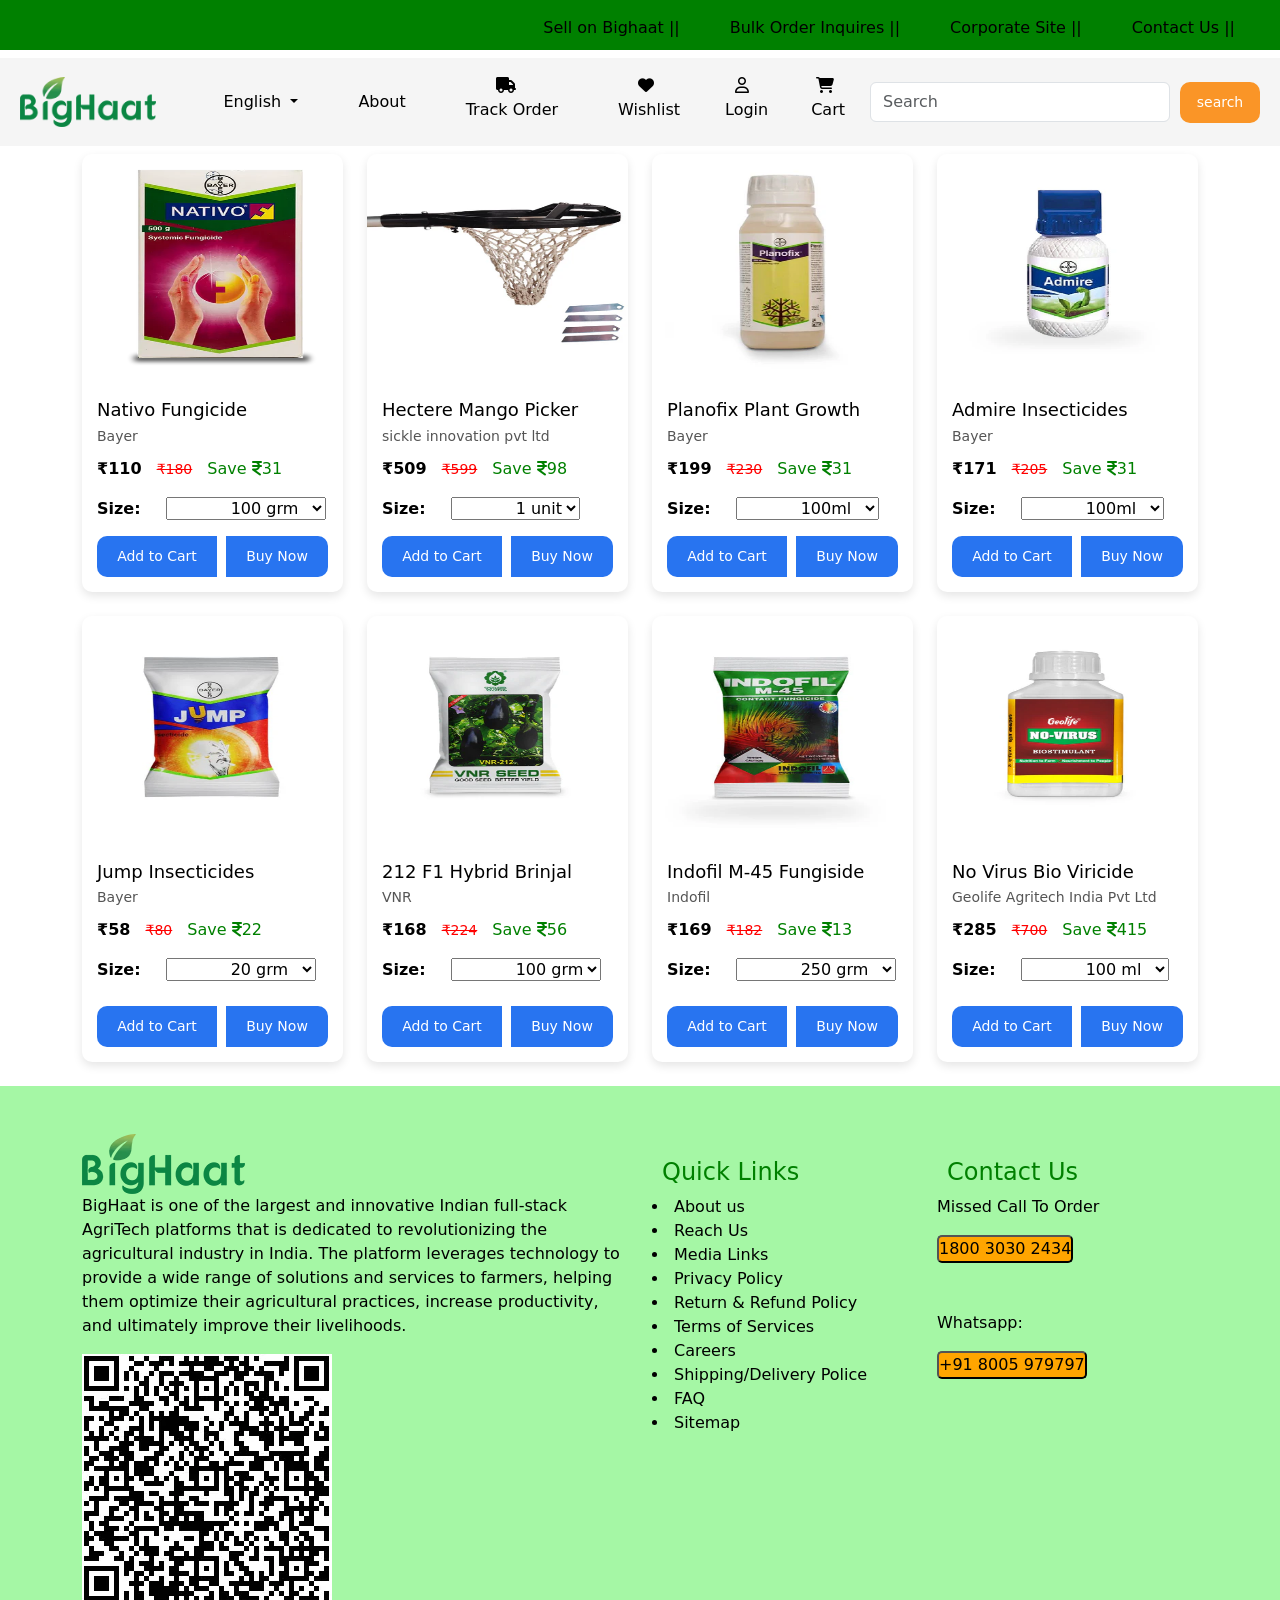
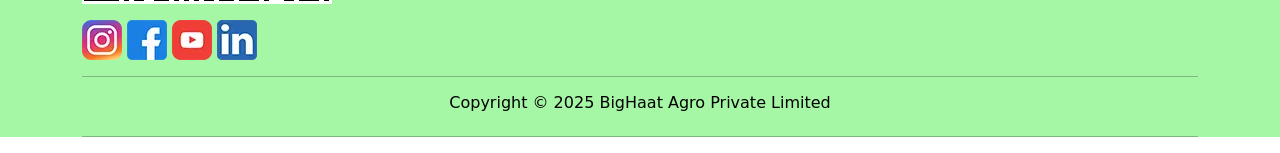
<file: cart.html>
<!DOCTYPE html>
<html lang="en">
<head>
    <meta charset="UTF-8">
    <meta name="viewport" content="width=device-width, initial-scale=1.0">
    
    <title>cart</title>
    <link rel="stylesheet" href="./css/Bootstrap.min.css">
    <script src="./js/Bootstrap.bundel.min.js"></script>
    <link rel="stylesheet" href="https://cdnjs.cloudflare.com/ajax/libs/font-awesome/6.7.2/css/all.min.css" integrity="sha512-Evv84Mr4kqVGRNSgIGL/F/aIDqQb7xQ2vcrdIwxfjThSH8CSR7PBEakCr51Ck+w+/U6swU2Im1vVX0SVk9ABhg==" crossorigin="anonymous" referrerpolicy="no-referrer" />
    <!-- <link rel="stylesheet" href="./css/index.css"> -->
    <link rel="stylesheet" href="./css/cart.css">
    
</head>
<body>
    <!-- first section -->
    <section class="navbar1">
        <nav class="navbar navbar-expand-lg navbar-light ">
          <div class="container-fluid">
            <a class="navbar-brand" href="#"></a>
            
            <div class="collapse navbar-collapse" id="navbarNav">
              <ul class="navbar-nav">
                <li class="nav-item" id="navitem">
                  <a class="nav-link active" aria-current="page" href="#">Sell on Bighaat ||</a>
                </li>
                <li class="nav-item">
                  <a class="nav-link active" href="Emailjs.html">Bulk Order Inquires ||</a>
                </li>
                <li class="nav-item">
                    <a class="nav-link active" href="About.html">Corporate Site ||</a>
                  </li>
                <li class="nav-item">
                  <a class="nav-link active" href="Emailjs.html">Contact Us ||</a>
                </li>
              </ul>
            </div>
          </div>
        </nav>
      </section>
  
  <!-- section 2 navbar -->
      <section>
        <nav class="navbar navbar-expand-lg navbar-light ">
          <div class="container-fluid container-fluid2">
            <a class="navbar-brand" href="#"><img src="./images/bighaat-logo.webp" alt="" style="height: 50px;"></a>
            <button class="navbar-toggler" type="button" data-bs-toggle="collapse" data-bs-target="#navbarSupportedContent" aria-controls="navbarSupportedContent" aria-expanded="false" aria-label="Toggle navigation">
              <span class="navbar-toggler-icon"></span>
            </button>
            <div class="collapse navbar-collapse" id="navbarSupportedContent">
              <ul class="navbar-nav me-auto mb-2 mb-lg-0">
                
                
                <li class="nav-item dropdown py-4">
                  <a class="nav-link active Home dropdown-toggle" href="#" id="navbarDropdown" role="button" data-bs-toggle="dropdown" aria-expanded="false">
                    English
                  </a>
                  <ul class="dropdown-menu" aria-labelledby="navbarDropdown">
                    <li><a class="dropdown-item" href="#">Hindi</a></li>
                    <li><a class="dropdown-item" href="#">Marathi</a></li>
                    <li><hr class="dropdown-divider"></li>
                    <li><a class="dropdown-item" href="#">Tamil</a></li>
                  </ul>
                </li>
                <li class="nav-item py-0">
                    <a class="nav-link active Home" id="navlink" href="About.html" tabindex="-1" aria-disabled="true" style="padding-left:20px ;">
                      <br>About</a>
                  </li>
                <li class="nav-item py-2">
                  <a class="nav-link active" id="navlink" href="track_order.html" tabindex="-1" aria-disabled="true" >
                    <i class="fa-solid fa-truck" id="truck"></i><br>Track Order</a>
                </li>
                <li class="nav-item py-2">
                  <a class="nav-link active" id="navlink" href="wishlist.html" tabindex="-1" aria-disabled="true" >
                    <i class="fa-solid fa-heart" id="icon" ></i> <br>Wishlist</a>
                </li>
                <li class="nav-itemn py-2">
                  <a class="nav-link active" id="navlink" href="#" tabindex="-1" aria-disabled="true" data-bs-toggle="modal" data-bs-target="#staticBackdrop">
                    <i class="fa-regular fa-user" id="icons"></i> <br>Login</a>
                </li>
                <li class="nav-item py-2">
                  <a class="nav-link active" id="navlink" href="#" tabindex="-1" aria-disabled="true" data-bs-toggle="offcanvas" data-bs-target="#offcanvasRight" aria-controls="offcanvasRight">
                    <i class="fa-solid fa-cart-shopping" id="cart" ></i> <br>Cart</a>
                </li>
              </ul>
              <form class="d-flex">
                <input class="form-control " id="input" type="search" placeholder="Search" aria-label="Search" style="width: 300px;">
                <button class="btn btn-outline-success" type="submit">search</button>
              </form>
            </div>
          </div>
        </nav>
  
        
    </section>
        <!------------------------------------ -----------Modal----------------------------------------- -->
    <div class="modal fade" id="staticBackdrop" data-bs-backdrop="static" data-bs-keyboard="false" tabindex="-1" aria-labelledby="staticBackdropLabel" aria-hidden="true">
      <div class="modal-dialog">
        <div class="modal-content">
          <div class="modal-header">
            <h5 class="modal-title mod" id="staticBackdropLabel">Login</h5>
            <button type="button" class="btn-close" data-bs-dismiss="modal" aria-label="Close"></button>
          </div>
          <div class="modal-body">
            <form>
            
    
              <div class="mb-3">
                <label for="email" class="form-labels mod">Email</label>
                <input type="email" id="email" name="email" class="form-control" required placeholder="Enter your email">
              </div>
    
              <div class="mb-3">
                <label for="password" class="form-labels mod ">Password</label><br>
                <input type="password" id="password" name="password" class="form-control" maxlength="10" required placeholder="Enter your password">
              </div>
              
              <div class="d-flex justify-content-between align-items-center">
                <a href="#" class="forgot-password">Forgot Password?</a>
                <a href="signup.html" class="signup-link account">Don't have an account?</a><a class="sign" href="sign up.html">Sign up</a>
              </div>
            </form>
          </div>
          <div class="modal-footer">
            <button type="button" class="btn btn-secondary" data-bs-dismiss="modal">Close</button>
            <button type="submit" class="btn btn-outline-success">Sign In</button>
          </div>
        </div>
      </div>
    </div>
    
    <!-- offcanvas section -->
    <div class="offcanvas offcanvas-end" tabindex="-1" id="offcanvasRight" aria-labelledby="offcanvasRightLabel">
      <div class="offcanvas-header">
        <h5 id="offcanvasRightLabel" class="text-center">Cart</h5>
        <button type="button" class="btn-close text-reset" data-bs-dismiss="offcanvas" aria-label="Close"></button>
      </div>
      <div class="offcanvas-body text-center" >
        <p>No Product Add to Cart</p>
        <button class="btn btn-success succ"><a class="shopping" href="cart.html">continue shopping</a></button>
        
      </div>
    </div>

    <!-- cart section -->

    <section>
      <div class="container">
        <div class="row g-4">
          <!-- Product 1 -->
          <div class="col-12 col-md-3">
            <div class="product-card">
              <img src="./images/offer1.webp" alt="Product" class="product-image"/>
              <div class="product-details">
                <div>
                  <h3>Nativo Fungicide</h3>
                  <div class="brand">Bayer</div>
                  <div>
                    <span class="price">₹110</span>
                    <span class="old-price">₹180</span>
                    <span class="color">Save <i class="fa-solid fa-indian-rupee-sign"></i>31</span>
                  </div>
                  
                        <b>Size:</b>
                        <select class="rs mt-3">
    
                          <option value="250ml">100 grm</option>
                          <option value="500ml">250 grm</option>
                          <option value="750ml">500 grm</option>
                          <option value="1000ml">1000 grm</option>
                        </select>
                </div>
                <div class="btn-group">
                  <button class="btn">Add to Cart</button>
                  <button class="btn">Buy Now</button>
                </div>
              </div>
            </div>
          </div>
    
          <!-- Product 2 -->
          <div class="col-12 col-md-3">
            <div class="product-card">
              <img src="./images/offer2.webp" alt="Product" class="product-image"/>
              <div class="product-details">
                <div>
                  <h3>Hectere Mango Picker</h3>
                  <div class="brand">sickle innovation pvt ltd</div>
                  <div>
                    <span class="price">₹509</span>
                    <span class="old-price">₹599</span>
                    <span class="color">Save <i class="fa-solid fa-indian-rupee-sign"></i>98</span>
                  </div>
                  
                        <b>Size:</b>
                        <select class="rs mt-3">
    
                          <option value="250ml">1 unit</option>
                          <option value="500ml">2 unit</option>
                          <option value="750ml">3 unit</option>
                          <option value="1000ml">4 unit</option>
                        </select>
                </div>
                <div class="btn-group">
                  <button class="btn">Add to Cart</button>
                  <button class="btn">Buy Now</button>
                </div>
              </div>
            </div>
          </div>      
          <!-- Product 3 -->
          <div class="col-12 col-md-3">
            <div class="product-card">
              <img src="./images/offer3.webp" alt="Product" class="product-image"/>
              <div class="product-details">
                <div>
                  <h3>Planofix Plant Growth</h3>
                  <div class="brand">Bayer</div>
                  <div>
                    <span class="price">₹199</span>
                    <span class="old-price">₹230</span>
                    <span class="color">Save <i class="fa-solid fa-indian-rupee-sign"></i>31</span>
                  </div>
                  
                        <b>Size:</b>
                        <select class="rs mt-3">
    
                          <option value="250ml">100ml</option>
                          <option value="500ml">250ml</option>
                          <option value="750ml">500ml</option>
                          <option value="1000ml">1000ml</option>
                        </select>
                </div>
                <div class="btn-group">
                  <button class="btn">Add to Cart</button>
                  <button class="btn">Buy Now</button>
                </div>
              </div>
            </div>
          </div>
    
          <!-- Product 4 -->
          <div class="col-12 col-md-3">
            <div class="product-card">
              <img src="./images/offer4.webp" alt="Product" class="product-image"/>
              <div class="product-details">
                <div>
                  <h3>Admire Insecticides</h3>
                  <div class="brand">Bayer</div>
                  <div>
                    <span class="price">₹171</span>
                    <span class="old-price">₹205</span>
                    <span class="color">Save <i class="fa-solid fa-indian-rupee-sign"></i>31</span>
                  </div>
                  
                        <b>Size:</b>
                        <select class="rs mt-3">
    
                          <option value="250ml">100ml</option>
                          <option value="500ml">250ml</option>
                          <option value="750ml">500ml</option>
                          <option value="1000ml">1000ml</option>
                        </select>
                </div>
                <div class="btn-group">
                  <button class="btn">Add to Cart</button>
                  <button class="btn">Buy Now</button>
                </div>
              </div>
            </div>
          </div>
        </div>
    
        <div class="row g-4">
          <!-- Product 5 -->
          <div class="col-12 col-md-3 ">
            <div class="product-card mt-4">
              <img src="./images/offer9.webp" alt="Product" class="product-image"/>
              <div class="product-details">
                <div>
                  <h3>Jump Insecticides</h3>
                  <div class="brand">Bayer</div>
                  <div>
                    <span class="price">₹58</span>
                    <span class="old-price">₹80</span>
                    <span class="color">Save <i class="fa-solid fa-indian-rupee-sign"></i>22</span>
                  </div>
                  
                        <b>Size:</b>
                        <select class="rs mt-3">
    
                          <option value="250ml">20 grm</option>
                          <option value="500ml">50 grm</option>
                          <option value="750ml">100 grm</option>
                          <option value="1000ml">250 grm</option>
                        </select>
                </div>
                <div class="btn-group button">
                  <button class="btn">Add to Cart</button>
                  <button class="btn">Buy Now</button>
                </div>
              </div>
            </div>
          </div>
    
          <!-- Product 6 -->
          <div class="col-12 col-md-3 ">
            <div class="product-card mt-4">
              <img src="./images/offer6.webp" alt="Product" class="product-image"/>
              <div class="product-details">
                <div>
                  <h3>212 F1 Hybrid Brinjal</h3>
                  <div class="brand">VNR</div>
                  <div>
                    <span class="price">₹168</span>
                    <span class="old-price">₹224</span>
                    <span class="color">Save <i class="fa-solid fa-indian-rupee-sign"></i>56</span>
                  </div>
                  
                        <b>Size:</b>
                        <select class="rs mt-3">
    
                          <option value="250ml">100 grm</option>
                          <option value="500ml">200 grm</option>
                          <option value="750ml">250 grm </option>
                          <option value="1000ml">500 grm</option>
                        </select>
                </div>
                <div class="btn-group button">
                  <button class="btn">Add to Cart</button>
                  <button class="btn">Buy Now</button>
                </div>
              </div>
            </div>
          </div>      
          <!-- Product 7 -->
          <div class="col-12 col-md-3">
            <div class="product-card mt-4">
              <img src="./images/offer7.webp" alt="Product" class="product-image"/>
              <div class="product-details">
                <div>
                  <h3>Indofil M-45 Fungiside</h3>
                  <div class="brand">Indofil</div>
                  <div>
                    <span class="price">₹169</span>
                    <span class="old-price">₹182</span>
                    <span class="color">Save <i class="fa-solid fa-indian-rupee-sign"></i>13</span>
                  </div>
                  
                        <b>Size:</b>
                        <select class="rs mt-3">
    
                          <option value="250ml">250 grm</option>
                          <option value="500ml">500 grm</option>
                          <option value="750ml">700 grm</option>
                          <option value="1000ml">1000 grm</option>
                        </select>
                </div>
                <div class="btn-group button">
                  <button class="btn">Add to Cart</button>
                  <button class="btn">Buy Now</button>
                </div>
              </div>
            </div>
          </div>
    
          <!-- Product 8 -->
          <div class="col-12 col-md-3 ">
            <div class="product-card mt-4">
              <img src="./images/offer8.webp" alt="Product" class="product-image"/>
              <div class="product-details">
                <div>
                  <h3>No Virus Bio Viricide</h3>
                  <div class="brand">Geolife Agritech India Pvt Ltd</div>
                  <div>
                    <span class="price">₹285</span>
                    <span class="old-price">₹700</span>
                    <span class="color">Save <i class="fa-solid fa-indian-rupee-sign"></i>415</span>
                  </div>
                  
                        <b>Size:</b>
                        <select class="rs mt-3">
    
                          <option value="250ml">100 ml</option>
                          <option value="500ml">250 ml</option>
                          <option value="750ml">500 ml</option>
                          <option value="1000ml">1000 ml</option>
                        </select>
                </div>
                <div class="btn-group button">
                  <button class="btn">Add to Cart</button>
                  <button class="btn">Buy Now</button>
                </div>
              </div>
            </div>
          </div>
        </div>
      </div>
    
    </section>
       
    <!-- footer section -->
    <footer class="mt-5">
      <div class="container ">
        <div class="row md:py-8">
          <div class="col-md-6 mt-5">
            <img src="./images/bighaat-logo.webp" alt="">
            <p>BigHaat is one of the largest and innovative Indian full-stack AgriTech platforms that is dedicated to revolutionizing the agricultural industry in India. The platform leverages technology to provide a wide range of solutions and services to farmers, helping them optimize their agricultural practices, increase productivity, and ultimately improve their livelihoods.</p>
            <img class="qr " src="./images/mobile downloadapp.webp" alt=""> <br>
            <img class="mt-3" src="./images/instagram.webp" alt="">
            <img class="mt-3" src="./images/facebook.webp" alt="">
            <img class="mt-3" src="./images/youtube.webp" alt="">
            <img class="mt-3" src="./images/linkdin.webp" alt="">
          </div>
          <div class="col-md-6 md:py-8 mt-5">
            <div class="row">
          <div class="col-md-6 mt-4">
            <h4 class="color">Quick Links</h4>
            <li>About us</li>
            <li>Reach Us</li>
            <li>Media Links</li>
            <li>Privacy Policy</li>
            <li>Return & Refund Policy</li>
            <li>Terms of Services</li>
            <li>Careers</li>
            <li>Shipping/Delivery Police</li>
            <li>FAQ</li>
            <li>Sitemap</li>
            
          </div>
          <div class="col-md-6 mt-4 ">
            <h4 class="color">Contact Us</h4>
            <p>Missed Call To Order</p>
            <button class="num">1800 3030 2434</button>
            <p class="mt-5">Whatsapp:</p>
            <button class="num">+91 8005 979797</button> 
          </div>
        </div>
          
        </div>
      </div>
      <hr class="dropdown-divider"><hr>
      <h6 class="text-center">Copyright © 2025 BigHaat Agro Private Limited</h6>
      <hr class="dropdown-divider"><hr>
     </footer>
</body>
</html>
</file>
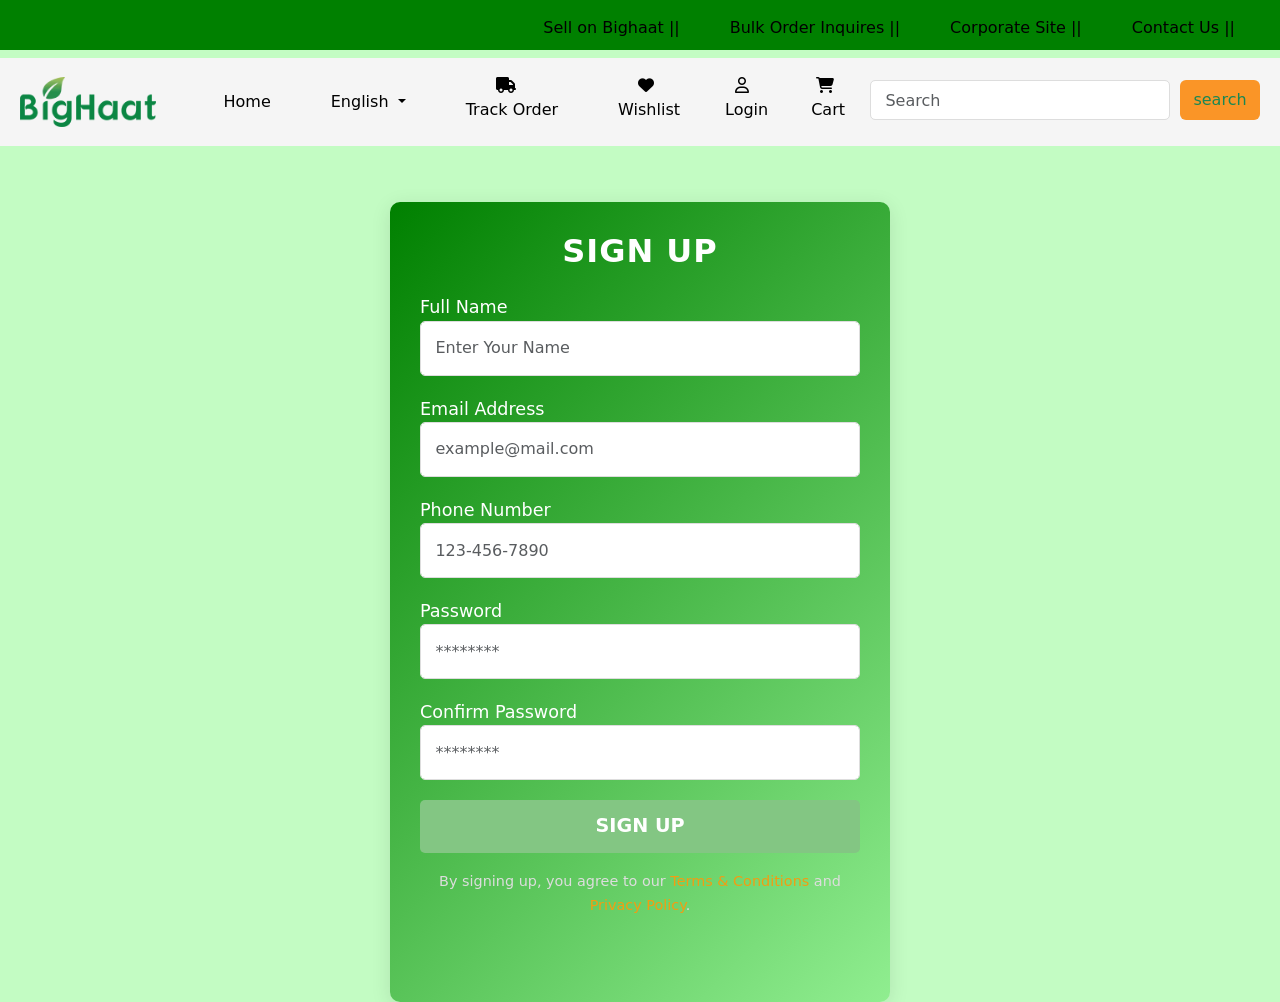
<file: sign up.html>
<!DOCTYPE html>
<html lang="en">
<head>
  <meta charset="UTF-8">
  <meta name="viewport" content="width=device-width, initial-scale=1.0">
  <title>Sign Up Form</title>
  
  <link rel="stylesheet" href="./css/Bootstrap.min.css">
  <script src="./js/Bootstrap.bundel.min.js"></script>
  <link rel="stylesheet" href="https://cdnjs.cloudflare.com/ajax/libs/font-awesome/6.7.2/css/all.min.css" integrity="sha512-Evv84Mr4kqVGRNSgIGL/F/aIDqQb7xQ2vcrdIwxfjThSH8CSR7PBEakCr51Ck+w+/U6swU2Im1vVX0SVk9ABhg==" crossorigin="anonymous" referrerpolicy="no-referrer" />
  
  <link rel="stylesheet" href="./css/signup.css">
</head>
<body>
  <!-- first section -->
  <section class="navbar1">
    <nav class="navbar navbar-expand-lg navbar-light ">
      <div class="container-fluid">
        <a class="navbar-brand" href="#"></a>
        
        <div class="collapse navbar-collapse" id="navbarNav">
          <ul class="navbar-nav">
            <li class="nav-item" id="navitem">
              <a class="nav-link active" aria-current="page" href="#">Sell on Bighaat ||</a>
            </li>
            <li class="nav-item">
              <a class="nav-link active" href="Emailjs.html">Bulk Order Inquires ||</a>
            </li>
            <li class="nav-item">
                <a class="nav-link active" href="About.html">Corporate Site ||</a>
              </li>
            <li class="nav-item">
              <a class="nav-link active" href="Emailjs.html">Contact Us ||</a>
            </li>
          </ul>
        </div>
      </div>
    </nav>
  </section>

<!-- section 2 navbar -->
  <section>
    <nav class="navbar navbar-expand-lg navbar-light ">
      <div class="container-fluid container-fluid2" >
        <a class="navbar-brand" href="#"><img src="./images/bighaat-logo.webp" alt="" style="height: 50px;"></a>
        <button class="navbar-toggler" type="button" data-bs-toggle="collapse" data-bs-target="#navbarSupportedContent" aria-controls="navbarSupportedContent" aria-expanded="false" aria-label="Toggle navigation">
          <span class="navbar-toggler-icon"></span>
        </button>
        <div class="collapse navbar-collapse" id="navbarSupportedContent">
          <ul class="navbar-nav me-auto mb-1 mb-lg-0">
            <li class="nav-item py-4">
              <a class="nav-link active Home" id="navlink" href="index.html" tabindex="-1" aria-disabled="true" >
                Home</a>
            </li>
            
            
            <li class="nav-item dropdown py-4">
              <a class="nav-link active dropdown-toggle Home" href="#" id="navlink" id="navbarDropdown" role="button" data-bs-toggle="dropdown" aria-expanded="false">
                English
              </a>
              <ul class="dropdown-menu" aria-labelledby="navbarDropdown">
                <li><a class="dropdown-item" href="#">Hindi</a></li>
                <li><a class="dropdown-item" href="#">Marathi</a></li>
                <li><hr class="dropdown-divider"></li>
                <li><a class="dropdown-item" href="#">Tamil</a></li>
              </ul>
            </li>
            <li class="nav-item py-2">
              <a class="nav-link active" id="navlink" href="track_order.html" tabindex="-1" aria-disabled="true" style="padding-left:20px ;">
                <i class="fa-solid fa-truck" id="truck"></i><br>Track Order</a>
            </li>
            <li class="nav-item py-2">
              <a class="nav-link active" id="navlink" href="wishlist.html" tabindex="-1" aria-disabled="true" >
                <i class="fa-solid fa-heart" id="icon" ></i> <br>Wishlist</a>
            </li>
            <li class="nav-itemn py-2">
              <a class="nav-link active" id="navlink" href="#" tabindex="-1" aria-disabled="true" data-bs-toggle="modal" data-bs-target="#staticBackdrop">
                <i class="fa-regular fa-user" id="icons"></i> <br>Login</a>
            </li>
            <li class="nav-item py-2">
              <a class="nav-link active" id="navlink" href="cart.html" tabindex="-1" aria-disabled="true">
                <i class="fa-solid fa-cart-shopping" id="cart" ></i> <br>Cart</a>
            </li>
          </ul>
          <form class="d-flex">
            <input class="form-control mt-3 " id="input" type="search" placeholder="Search" aria-label="Search" style="width: 300px;">
            <button class="btn btn-outline-success mt-3" type="submit">search</button>
          </form>
        </div>
      </div>
    </nav>

    
</section>
    <!------------------------------------ -----------Modal----------------------------------------- -->
    <div class="modal fade" id="staticBackdrop" data-bs-backdrop="static" data-bs-keyboard="false" tabindex="-1" aria-labelledby="staticBackdropLabel" aria-hidden="true">
      <div class="modal-dialog">
        <div class="modal-content">
          <div class="modal-header">
            <h5 class="modal-title mod" id="staticBackdropLabel">Login</h5>
            <button type="button" class="btn-close" data-bs-dismiss="modal" aria-label="Close"></button>
          </div>
          <div class="modal-body">
            <form>
            
    
              <div class="mb-3">
                <label for="email" class="form-labels mod">Email</label>
                <input type="email" id="email" name="email" class="form-control" required placeholder="Enter your email">
              </div>
    
              <div class="mb-3">
                <label for="password" class="form-labels mod ">Password</label><br>
                <input type="password" id="password" name="password" class="form-control" maxlength="10" required placeholder="Enter your password">
              </div>
              
              <div class="d-flex justify-content-between align-items-center">
                <a href="#" class="forgot-password">Forgot Password?</a>
                <a href="signup.html" class="signup-link account">Don't have an account?</a><a class="sign" href="sign up.html">Sign up</a>
              </div>
            </form>
          </div>
          <div class="modal-footer">
            <button type="button" class="btn btn-secondary" data-bs-dismiss="modal">Close</button>
            <button type="submit" class="btn btn-outline-success">Sign In</button>
          </div>
        </div>
      </div>
    </div>

<!-- offcanvas section -->
<div class="offcanvas offcanvas-end" tabindex="-1" id="offcanvasRight" aria-labelledby="offcanvasRightLabel">
  <div class="offcanvas-header">
    <h5 id="offcanvasRightLabel" class="text-center">Cart</h5>
    <button type="button" class="btn-close text-reset" data-bs-dismiss="offcanvas" aria-label="Close"></button>
  </div>
  <div class="offcanvas-body text-center" >
    <p>No Product Add to Cart</p>
    <button class="btn btn-success"><a class="shopping" href="">continue shopping</a></button>
    
  </div>
</div>
  <section class="signup-form">
    <div class="container mt-5" id="form">
      <h2 class="text-center mb-4">Sign Up</h2>
      <form id="signupForm">
        <!-- Name -->
        <div class="mb-3">
          <label for="inputName" class="form-labels">Full Name</label>
          <input type="text" id="inputName" class="form-control" placeholder="Enter Your Name" required>
        </div>

        <!-- Email -->
        <div class="mb-3">
          <label for="inputEmail" class="form-labels">Email Address</label>
          <input type="email" id="inputEmail" class="form-control" placeholder="example@mail.com" required>
        </div>

        <!-- Phone -->
        <div class="mb-3">
          <label for="inputPhone" class="form-labels">Phone Number</label>
          <input type="tel" id="inputPhone" class="form-control" placeholder="123-456-7890" pattern="[0-9]{3}-[0-9]{3}-[0-9]{4}" required>
        </div>

        <!-- Password -->
        <div class="mb-3">
          <label for="inputPassword" class="form-labels">Password</label>
          <input type="password" id="inputPassword" class="form-control" placeholder="********" required>
        </div>

        <!-- Confirm Password -->
        <div class="mb-3">
          <label for="inputConfirmPassword" class="form-labels ">Confirm Password</label>
          <input type="password" id="inputConfirmPassword" class="form-control" placeholder="********" required>
          <div id="passwordMismatch" class="form-text text-danger" style="display:none;">Passwords do not match.</div>
        </div>

        <!-- Submit Button -->
        <div class="d-grid gap-2">
          <button type="submit" class="btn btn-primary">Sign Up</button>
        </div>

        <!-- Terms & Conditions -->
        <div class="mt-3 text-center">
          <small>By signing up, you agree to our <a href="#">Terms & Conditions</a> and <a href="#">Privacy Policy</a>.</small>
        </div>
      </form>
    </div>
  </section>


  <!-- JavaScript for password match validation -->
  <script>
    const form = document.getElementById('signupForm');
    const password = document.getElementById('inputPassword');
    const confirmPassword = document.getElementById('inputConfirmPassword');
    const passwordMismatch = document.getElementById('passwordMismatch');

    form.addEventListener('submit', function (e) {
      if (password.value !== confirmPassword.value) {
        e.preventDefault();  // Prevent form submission
        passwordMismatch.style.display = 'block';  // Show mismatch message
      } else {
        passwordMismatch.style.display = 'none';  // Hide mismatch message
      }
    });
  </script>

</body>
</html>
</file>
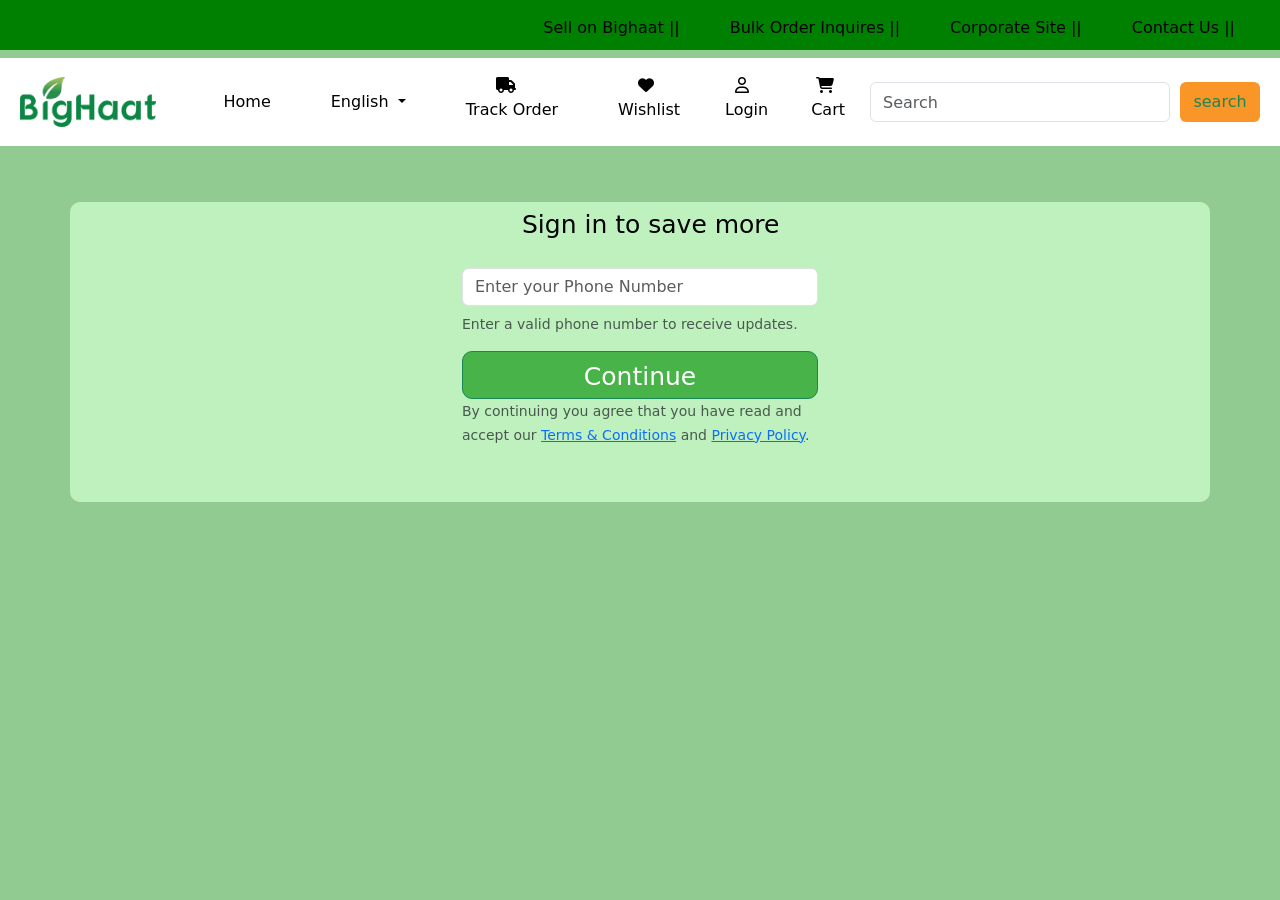
<file: track_order.html>
<!DOCTYPE html>
<html lang="en">
<head>
    <meta charset="UTF-8">
    <meta name="viewport" content="width=device-width, initial-scale=1.0">
    <title>Track order</title>
    <link rel="stylesheet" href="./css/Bootstrap.min.css">
    <script src="./js/Bootstrap.bundel.min.js"></script>
    <link rel="stylesheet" href="https://cdnjs.cloudflare.com/ajax/libs/font-awesome/6.7.2/css/all.min.css" integrity="sha512-Evv84Mr4kqVGRNSgIGL/F/aIDqQb7xQ2vcrdIwxfjThSH8CSR7PBEakCr51Ck+w+/U6swU2Im1vVX0SVk9ABhg==" crossorigin="anonymous" referrerpolicy="no-referrer" />
     <link rel="stylesheet" href="./css/trackorder.css">
</head>
<body >
<!-- first section -->
<section class="navbar1">
    <nav class="navbar navbar-expand-lg navbar-light ">
      <div class="container-fluid">
        <a class="navbar-brand" href="#"></a>
        
        <div class="collapse navbar-collapse" id="navbarNav">
          <ul class="navbar-nav">
            <li class="nav-item" id="navitem">
              <a class="nav-link active" aria-current="page" href="#">Sell on Bighaat ||</a>
            </li>
            <li class="nav-item">
              <a class="nav-link active" href="Emailjs.html">Bulk Order Inquires ||</a>
            </li>
            <li class="nav-item">
                <a class="nav-link active" href="About.html">Corporate Site ||</a>
              </li>
            <li class="nav-item">
              <a class="nav-link active" href="Emailjs.html">Contact Us ||</a>
            </li>
          </ul>
        </div>
      </div>
    </nav>
  </section>

<!-- section 2 navbar -->
<section>
    <nav class="navbar navbar-expand-lg navbar-light ">
      <div class="container-fluid container-fluid2">
        <a class="navbar-brand" href="#"><img src="./images/bighaat-logo.webp" alt=""></a>
        <button class="navbar-toggler" type="button" data-bs-toggle="collapse" data-bs-target="#navbarSupportedContent" aria-controls="navbarSupportedContent" aria-expanded="false" aria-label="Toggle navigation">
          <span class="navbar-toggler-icon"></span>
        </button>
        <div class="collapse navbar-collapse" id="navbarSupportedContent">
          <ul class="navbar-nav me-auto mb-1 mb-lg-0">
            <li class="nav-item py-4">
              <a class="nav-link active Home" id="navlink" href="index.html" tabindex="-1" aria-disabled="true" >
                Home</a>
            </li>
            
            
            <li class="nav-item dropdown py-4">
              <a class="nav-link active dropdown-toggle Home" href="#" id="navlink" id="navbarDropdown" role="button" data-bs-toggle="dropdown" aria-expanded="false">
                English
              </a>
              <ul class="dropdown-menu" aria-labelledby="navbarDropdown">
                <li><a class="dropdown-item" href="#">Hindi</a></li>
                <li><a class="dropdown-item" href="#">Marathi</a></li>
                <li><hr class="dropdown-divider"></li>
                <li><a class="dropdown-item" href="#">Tamil</a></li>
              </ul>
            </li>
            <li class="nav-item py-2">
              <a class="nav-link active" id="navlink" href="track_order.html" tabindex="-1" aria-disabled="true" style="padding-left:20px ;">
                <i class="fa-solid fa-truck" id="truck"></i><br>Track Order</a>
            </li>
            <li class="nav-item py-2">
              <a class="nav-link active" id="navlink" href="wishlist.html" tabindex="-1" aria-disabled="true" >
                <i class="fa-solid fa-heart" id="icon" ></i> <br>Wishlist</a>
            </li>
            <li class="nav-itemn py-2">
              <a class="nav-link active" id="navlink" href="#" tabindex="-1" aria-disabled="true" data-bs-toggle="modal" data-bs-target="#staticBackdrop">
                <i class="fa-regular fa-user" id="icons"></i> <br>Login</a>
            </li>
            <li class="nav-item py-2">
              <a class="nav-link active" id="navlink" href="cart.html" tabindex="-1" aria-disabled="true">
                <i class="fa-solid fa-cart-shopping" id="cart" ></i> <br>Cart</a>
            </li>
          </ul>
          <form class="d-flex">
            <input class="form-control " id="input" type="search" placeholder="Search" aria-label="Search" style="width: 300px;">
            <button class="btn btn-outline-success" type="submit">search</button>
          </form>
        </div>
      </div>
    </nav>

    
</section>
    <!------------------------------------ -----------Modal----------------------------------------- -->
<div class="modal fade" id="staticBackdrop" data-bs-backdrop="static" data-bs-keyboard="false" tabindex="-1" aria-labelledby="staticBackdropLabel" aria-hidden="true">
  <div class="modal-dialog">
    <div class="modal-content">
      <div class="modal-header">
        <h5 class="modal-title mod" id="staticBackdropLabel">Login</h5>
        <button type="button" class="btn-close" data-bs-dismiss="modal" aria-label="Close"></button>
      </div>
      <div class="modal-body">
        <form>
        

          <div class="mb-3">
            <label for="email" class="form-labels mod">Email</label>
            <input type="email" id="email" name="email" class="form-control" required placeholder="Enter your email">
          </div>

          <div class="mb-3">
            <label for="password" class="form-labels mod">Password</label><br>
            <input type="password" id="password" name="password" class="form-control" maxlength="10" required placeholder="Enter your password">
          </div>
          
          <div class="d-flex justify-content-between align-items-center">
            <a href="#" class="forgot-password">Forgot Password?</a>
            <a href="signup.html" class="signup-link account">Don't have an account?</a><a class="sign" href="sign up.html">Sign up</a>
          </div>
        </form>
      </div>
      <div class="modal-footer">
        <button type="button" class="btn btn-secondary" data-bs-dismiss="modal">Close</button>
        <button type="submit" class="btn btn-outline-success">Sign In</button>
      </div>
    </div>
  </div>
</div>

<!-- offcanvas section -->
<div class="offcanvas offcanvas-end" tabindex="-1" id="offcanvasRight" aria-labelledby="offcanvasRightLabel">
  <div class="offcanvas-header">
    <h5 id="offcanvasRightLabel" class="text-center">Cart</h5>
    <button type="button" class="btn-close text-reset" data-bs-dismiss="offcanvas" aria-label="Close"></button>
  </div>
  <div class="offcanvas-body text-center" >
    <p>No Product Add to Cart</p>
    <button class="btn btn-success"><a class="shopping" href="cart.html">continue shopping</a></button>
    
  </div>
</div>
<!-- Truck your order -->
<section>
  <div class="container mt-5" id="form">
    <div class="row justify-content-center">
      <div class="col-12 col-md-6 col-lg-4">
        <label for="inputPhone" class="form-label mt-1">Sign in to save more</label>
        <input type="tel" id="inputPhone" class="form-control mt-3" placeholder="Enter your Phone Number" aria-describedby="phoneHelpBlock">
        <div id="phoneHelpBlock" class="form-text mt-2">
          Enter a valid phone number to receive updates.
        </div>
        <button class="btn btn-success mt-3">Continue</button><br>
        <small class="text-muted">
          By continuing you agree that you have read and accept our 
          <a href="#">Terms & Conditions</a> and <a href="#">Privacy Policy</a>.
        </small>
      </div>
    </div>
  </div>
</section>

   
</body>
</html>
</file>
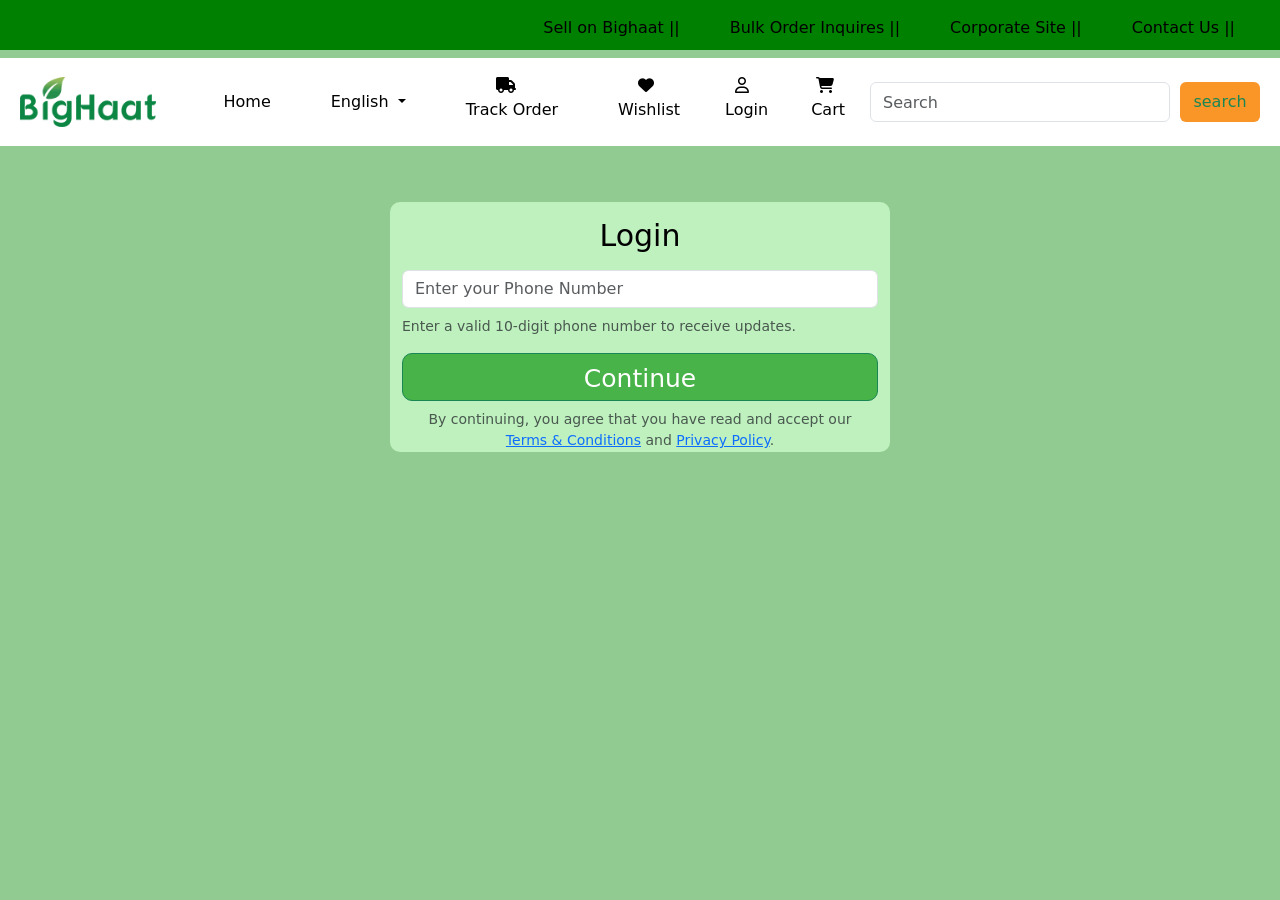
<file: wishlist.html>
<!DOCTYPE html>
<html lang="en">
<head>
    <meta charset="UTF-8">
    <meta name="viewport" content="width=device-width, initial-scale=1.0">
    <title>wishlist</title>
    <link rel="stylesheet" href="./css/Bootstrap.min.css">
    <script src="./js/Bootstrap.bundel.min.js"></script>
    <link rel="stylesheet" href="https://cdnjs.cloudflare.com/ajax/libs/font-awesome/6.7.2/css/all.min.css" integrity="sha512-Evv84Mr4kqVGRNSgIGL/F/aIDqQb7xQ2vcrdIwxfjThSH8CSR7PBEakCr51Ck+w+/U6swU2Im1vVX0SVk9ABhg==" crossorigin="anonymous" referrerpolicy="no-referrer" />
    <!-- <link rel="stylesheet" href="./css/style.css"> -->
    <link rel="stylesheet" href="./css/wishlist.css">
</head>
<body>
<!-- first section -->
<section class="navbar1">
    <nav class="navbar navbar-expand-lg navbar-light ">
      <div class="container-fluid">
        <a class="navbar-brand" href="#"></a>
        
        <div class="collapse navbar-collapse" id="navbarNav">
          <ul class="navbar-nav">
            <li class="nav-item" id="navitem">
              <a class="nav-link active" aria-current="page" href="#">Sell on Bighaat ||</a>
            </li>
            <li class="nav-item">
              <a class="nav-link active" href="Emailjs.html">Bulk Order Inquires ||</a>
            </li>
            <li class="nav-item">
                <a class="nav-link active" href="About.html">Corporate Site ||</a>
              </li>
            <li class="nav-item">
              <a class="nav-link active" href="Emailjs.html">Contact Us ||</a>
            </li>
          </ul>
        </div>
      </div>
    </nav>
  </section>

<!-- section 2 navbar -->
<section>
    <nav class="navbar navbar-expand-lg navbar-light ">
      <div class="container-fluid container-fluid2" >
        <a class="navbar-brand" href="#"><img src="./images/bighaat-logo.webp" alt="" style="height: 50px;"></a>
        <button class="navbar-toggler" type="button" data-bs-toggle="collapse" data-bs-target="#navbarSupportedContent" aria-controls="navbarSupportedContent" aria-expanded="false" aria-label="Toggle navigation">
          <span class="navbar-toggler-icon"></span>
        </button>
        <div class="collapse navbar-collapse" id="navbarSupportedContent">
          <ul class="navbar-nav me-auto mb-1 mb-lg-0">
            <li class="nav-item py-4">
              <a class="nav-link active Home" id="navlink" href="index.html" tabindex="-1" aria-disabled="true" >
                Home</a>
            </li>
            
            
            <li class="nav-item dropdown py-4">
              <a class="nav-link active dropdown-toggle Home" href="#" id="navlink" id="navbarDropdown" role="button" data-bs-toggle="dropdown" aria-expanded="false">
                English
              </a>
              <ul class="dropdown-menu" aria-labelledby="navbarDropdown">
                <li><a class="dropdown-item" href="#">Hindi</a></li>
                <li><a class="dropdown-item" href="#">Marathi</a></li>
                <li><hr class="dropdown-divider"></li>
                <li><a class="dropdown-item" href="#">Tamil</a></li>
              </ul>
            </li>
            <li class="nav-item py-2">
              <a class="nav-link active" id="navlink" href="track_order.html" tabindex="-1" aria-disabled="true" style="padding-left:20px ;">
                <i class="fa-solid fa-truck" id="truck"></i><br>Track Order</a>
            </li>
            <li class="nav-item py-2">
              <a class="nav-link active" id="navlink" href="wishlist.html" tabindex="-1" aria-disabled="true" >
                <i class="fa-solid fa-heart" id="icon" ></i> <br>Wishlist</a>
            </li>
            <li class="nav-itemn py-2">
              <a class="nav-link active" id="navlink" href="#" tabindex="-1" aria-disabled="true" data-bs-toggle="modal" data-bs-target="#staticBackdrop">
                <i class="fa-regular fa-user" id="icons"></i> <br>Login</a>
            </li>
            <li class="nav-item py-2">
              <a class="nav-link active" id="navlink" href="cart.html" tabindex="-1" aria-disabled="true">
                <i class="fa-solid fa-cart-shopping" id="cart" ></i> <br>Cart</a>
            </li>
          </ul>
          <form class="d-flex">
            <input class="form-control " id="input" type="search" placeholder="Search" aria-label="Search" style="width: 300px;">
            <button class="btn btn-outline-success" type="submit">search</button>
          </form>
        </div>
      </div>
    </nav>

    
</section>
    <!------------------------------------ -----------Modal----------------------------------------- -->
<div class="modal fade" id="staticBackdrop" data-bs-backdrop="static" data-bs-keyboard="false" tabindex="-1" aria-labelledby="staticBackdropLabel" aria-hidden="true">
  <div class="modal-dialog">
    <div class="modal-content">
      <div class="modal-header">
        <h5 class="modal-title mod" id="staticBackdropLabel">Login</h5>
        <button type="button" class="btn-close" data-bs-dismiss="modal" aria-label="Close"></button>
      </div>
      <div class="modal-body">
        <form>
        

          <div class="mb-3">
            <label for="email" class="form-labels mod">Email</label>
            <input type="email" id="email" name="email" class="form-control" required placeholder="Enter your email">
          </div>

          <div class="mb-3">
            <label for="password" class="form-labels mod">Password</label><br>
            <input type="password" id="password" name="password" class="form-control" maxlength="10" required placeholder="Enter your password">
          </div>
          
          <div class="d-flex justify-content-between align-items-center">
            <a href="#" class="forgot-password">Forgot Password?</a>
            <a href="signup.html" class="signup-link account">Don't have an account?</a><a class="sign" href="sign up.html">Sign up</a>
          </div>
        </form>
      </div>
      <div class="modal-footer">
        <button type="button" class="btn btn-secondary" data-bs-dismiss="modal">Close</button>
        <button type="submit" class="btn btn-outline-success">Sign In</button>
      </div>
    </div>
  </div>
</div>

<!-- offcanvas section -->
<div class="offcanvas offcanvas-end" tabindex="-1" id="offcanvasRight" aria-labelledby="offcanvasRightLabel">
  <div class="offcanvas-header">
    <h5 id="offcanvasRightLabel" class="text-center">Cart</h5>
    <button type="button" class="btn-close text-reset" data-bs-dismiss="offcanvas" aria-label="Close"></button>
  </div>
  <div class="offcanvas-body text-center" >
    <p>No Product Add to Cart</p>
    <button class="btn btn-success"><a class="shopping" href="cart.html">continue shopping</a></button>
    
  </div>
</div>
<!-- Truck your order -->
<section>
  <div class="container mt-5" id="wishlist">
    <div class="row justify-content-center">
      <div class="col-12 col-md-8 col-lg-4" id="form">
        <h3 class="form-label text-center mt-3">Login</h3>

        <input 
          type="tel" 
          id="inputPhone" 
          class="form-control mt-3" 
          placeholder="Enter your Phone Number" 
          pattern="[0-9]{10}" maxlength="10"
          aria-describedby="phoneHelpBlock">

        <div id="phoneHelpBlock" class="form-text mt-2 mb-3 text-muted">
          Enter a valid 10-digit phone number to receive updates.
        </div>

        <button class="btn btn-success w-100 mb-2">Continue</button>

        <p class="text-center small text-muted px-2 ">
          By continuing, you agree that you have read and accept our 
          <a href="#" class="text-decoration-underline">Terms & Conditions</a> and 
          <a href="#" class="text-decoration-underline">Privacy Policy</a>.
        </p>
      </div>
    </div>
  </div>
</section>

</body>
</html>
</file>
<file: css/index.css>
*{
    margin: 0%;
    padding: 0%;
    box-sizing: border-box;
}
body{
    background-color:  white; 
    color:black;
}
.navbar1 {
    background-color: green;
    height: 50px;
  
  }

  #navbarNav {
    justify-content: flex-end;
    padding-bottom: 12px;
    
  }
  #navitem{
    padding-bottom: 8px;

  }

  .container-fluid {
    padding-inline: 20px;
  }
  .container-fluid2{
    background-color: white;
  }
  #navlink{
    padding-left: 20px;
  }
  #icon{
    padding-left: 20px;
  }
  #icons{
    padding-left: 10px;
  }
  #truck{
    padding-left: 30px;
  }
  #cart{
    padding-left: 5px;
  }

.btf {
    height: 30px;
    width: 150px;
    border-radius: 1px;
   color: white;
   text-decoration: none;
    display: flex;
    justify-content: center;
    align-items: center;
    margin-bottom: 10px;
}
.btn-secondary{
    width: 60px;
}
.btn-outline-success{
    width: 70px;
}


.btf a {
    color: white;
    text-decoration: none; 
    display: block;
    text-align: center;
    line-height: 20px; /* Center the text vertically */
    
}


.nav2 {
    width: 100%;
    height: 80px;
    display: flex;
    /* margin: 0px; */
    background-color:white;
    color: black;
}

.order {
    display: flex;
}

.drop {
    padding-top: 10px;
    border: 1px solid skyblue;
    border-radius: 5px;
    color: black;
    /* background-color: whitesmoke; */
}
.drops
{
    background-color: white;
}



/* Custom styles for centering the navbar items */
.navbar-nav {
    display: flex;
    justify-content: flex-end;
    width: 100%;
}

.navbar-nav .nav-item {
    margin: 0 15px; /* Adding space between items */
}

/* Reduce navbar height */


.navbar .navbar-brand img {
    height: 30px; /* Adjust logo size */
}

.navbar .navbar-nav .nav-item .nav-link {
    padding: 8px 10px; /* Reduce padding for links */
}

.navbar .navbar-toggler {
    padding: 5px 10px; /* Reduce toggler button size */
}

/* Adjust search input field height and width */
.navbar .form-control {
    height: 40px; /* Increased height */
    width: 300px;
    
    /* border-top-right-radius: 0%; */
    /* border-bottom-right-radius: 0%; */
}

/* Adjust the button height */
.navbar .btn-outline-success {
    height: auto;
    margin-left: 10px;
    width: 80px;
    border: none;
    background-color: rgb(250, 149, 39);
    /* border-top-left-radius: 0%; */
    /* border-bottom-left-radius: 0%; */
}

.navbar .form-control:focus ~ .navbar-nav .nav-item,
.navbar .form-control:focus ~ .navbar-nav .dropdown {
    display: none;
}

/* Ensure the dropdown is visible on mobile or large screen */
.navbar-nav {
    display: flex;
}
.navbar-dropdown{
    height: 60px;
    width: 100%;
    display: flex;
   justify-content: space-evenly;
}
.cont{
    width: 100%;
    height: 150px;
    text-align: center;
    background-image: linear-gradient(to bottom right,green, white);

    color: white;
}
.plant{
    padding-top: 40px;
}
.color{
    color: green;
}
/* strike{
    color: red;
}

.rs{
    margin-left: 40px;
} */
#phone{
    border: 1px solid blue;
     border-radius: 5px solid blue;
    width: 100%;
    color: white;
}
.brand{
    background-color: rgb(234, 255, 248);
    height: auto;
    
}
.brand h2,hr{
    color: black;
}
.qr{
    height: 80px;
    width: 80px;
}
.num{
    border-radius: 5px;
    background-color: orange;
}
.dropdown-divider{
    color:black;
    background-color: black;
}

footer{
    background-color: rgb(165, 247, 165);
}

.execlusive{
    width: 100%;
}
.mod{
    color: black;
    width: 100%;
    padding-left: 10px;
}
/* .nav-item:hover{
transform: scale(1.2);

} */
.categories{
    border-radius: 10px;
}
.categories:hover{
    transform: scale(1.2);
}
/* .card:hover{
    box-shadow: 0px 4px 10px rgba(0, 0,0, 0.3);
} */
.Brand:hover{
    box-shadow: 0px 4px 10px rgba(0, 0,0, 0.3);
}
.account{
    color: black;
    text-decoration: none;
}
#email{
    width: 100%;
    border: 1px solid blue;
}
.sign{
    color: blue;
}
#password{
    border: 1px solid blue;
}
.shopping{
    text-decoration: none;
    color: white;
}
.rating{
    font-weight: bold;
    font-size:35px;
    text-align: center;
    color:lightseagreen;

}
.rate{
    text-align: center;
    font-weight: bold;
}
.ratesection{
    background-color: rgb(215, 250, 249);
    height: auto;
    
    justify-content: center;
    align-items: center;
    justify-items: center;
    padding-top: 20px;
}
button{
    /* color: white; */
    background-color: white;
    border: none transparent;
}
.Home{
    font-size: 18px;
}
.Brand{
    width: 130px;
    height: 107px;
    border: 1px solid lightslategray;
    border-radius: 5px;
    background-color: white;
    margin-left: 60px;
    background-size: cover;
    
}
.view{
    display: flex;
    justify-content: flex-end;
    color: black;
    font-size: 20px;
}
/* .card{
    height: 420px;
} */
#form{
    width: 500px;
    height: 250px;
    background-color:rgb(191, 241, 191);
    border-radius: 10px;

}
.btn-success{
    width: 100%;
    height: 35px;
    font-size: 25px;
    color: white;
    border-radius: 10px;
    background-color: rgb(72, 179, 72);
    padding-bottom: 40px;
}
.form-label{
    font-size: 30px;
    text-align: center;
    border-radius: 10px;
    padding-left: 60px;
    
}
.form-label.form-label:hover{
    transform: scale(1.2);
}
#wishlist{
width: 300px;
margin-left: 400px;

}
.text
{
    padding-left: 190px;
}

.succ{
    width: 200px;
}
#input{
    width: 300px;
}















.product-card {
    background: #fff;
    border-radius: 10px;
    overflow: hidden;
    box-shadow: 0 4px 10px rgba(0, 0, 0, 0.1);
    transition: transform 0.3s ease;
    height: 100%;
    display: flex;
    flex-direction: column;
  }

  .product-card:hover {
    /* transform: translateY(-10px); */
    box-shadow: 0px 4px 10px rgba(0, 0,0, 0.3);
  }

  .product-image {
    width: 100%;
    height: 220px;
    /* object-fit: cover; */
    background-size: cover;
  }

  .product-details {
    padding: 15px;
    flex-grow: 1;
    display: flex;
    flex-direction: column;
    justify-content: space-between;
  }

  .product-details h3 {
    font-size: 18px;
    margin: 10px 0 5px;
  }

  .brands {
    font-size: 14px;
    color: #555;
    margin-bottom: 10px;
  }

  .price {
    font-size: 16px;
    font-weight: bold;
  
  }

  .old-price {
    color: red;
    font-size: 14px;
  
    text-decoration: line-through;
    margin-left: 10px;
  }

  .btn-group {
    display: flex;
    justify-content: space-between;
    gap: 10px;
    margin-top: 15px;
  }
  .button {
    display: flex;
    justify-content: space-between;
    gap: 10px;
    margin-top: 0px;
  }

  .btn {
    /* flex: 1; */
    padding: 10px 0;
    background-color: #2874f0;
    color: white;
    text-align: center;
    border: none;
    border-radius: 10px;
    font-size: 14px;
    transition: background 0.3s ease;
  }

  .btn:hover {
    background-color: #1858c1;
  }
  .color{
    color: green;
    padding-left: 10px;
  }
  .rs{
    padding-left: 60px;
    margin-left: 20px;
  }
</file>
<file: css/About.css>
*{
    margin: 0%;
    padding: 0%;
    box-sizing: border-box;
}
body{
    background-color:  white; 
    color:black;
}
.navbar1 {
    background-color: green;
    height: 50px;
  
  }

  #navbarNav {
    justify-content: flex-end;
    padding-bottom: 12px;
    
  }
  #navitem{
    padding-bottom: 8px;

  }

  .container-fluid {
    padding-inline: 20px;

  }
  .container-fluid2{
    background-color: white;
  }
  #navlink{
    padding-left: 20px;
  }
  #icon{
    padding-left: 20px;
  }
  #icons{
    padding-left: 10px;
  }
  #truck{
    padding-left: 30px;
  }
  #cart{
    padding-left: 5px;
  }

.btf {
    height: 30px;
    width: 150px;
    border-radius: 1px;
   color: white;
   text-decoration: none;
    display: flex;
    justify-content: center;
    align-items: center;
    margin-bottom: 10px;
}


.btf a {
    color: white;
    text-decoration: none; 
    display: block;
    text-align: center;
    line-height: 20px; /* Center the text vertically */
    
}


.nav2 {
    width: 100%;
    height: 80px;
    display: flex;
    /* margin: 0px; */
    background-color:white;
    color: black;
}

.order {
    display: flex;
}

.drop {
    padding-top: 10px;
    border: 1px solid skyblue;
    border-radius: 5px;
    color: black;
    /* background-color: whitesmoke; */
}
.drops
{
    background-color: white;
}


/* Custom styles for centering the navbar items */
.navbar-nav {
    display: flex;
    justify-content: flex-end;
    width: 100%;
}

.navbar-nav .nav-item {
    margin: 0 15px; /* Adding space between items */
}



.navbar .navbar-brand img {
    height: 50px; /* Adjust logo size */
}

.navbar .navbar-nav .nav-item .nav-link {
    padding: 8px 10px; /* Reduce padding for links */
}

.navbar .navbar-toggler {
    padding: 5px 10px; /* Reduce toggler button size */
}

/* Adjust search input field height and width */
.navbar .form-control {
  height: 40px; /* Increased height */
  width: 300px;
  
  /* border-top-right-radius: 0%; */
  /* border-bottom-right-radius: 0%; */
}

/* Adjust the button height */
.navbar .btn-outline-success {
  height: auto;
  margin-left: 10px;
  width: 80px;
  border: none;
  background-color: rgb(250, 149, 39);
  /* border-top-left-radius: 0%; */
  /* border-bottom-left-radius: 0%; */
}

.navbar .form-control:focus ~ .navbar-nav .nav-item,
.navbar .form-control:focus ~ .navbar-nav .dropdown {
    display: none;
}
.account{
    color: black;
    text-decoration: none;
}


body{
    background-color: #bef0d3;
  }
</file>
<file: css/signup.css>
*{
  margin: 0%;
  padding: 0%;
  box-sizing: border-box;
}
body{
  background-color:  white; 
  color:black;
}
.navbar1 {
  background-color: green;
  height: 50px;

}

#navbarNav {
  justify-content: flex-end;
  padding-bottom: 12px;
  
}
#navitem{
  padding-bottom: 8px;

}

.container-fluid {
  padding-inline: 20px;

}
.container-fluid2{
  background-color: white;
}
#navlink{
  padding-left: 20px;
}
#icon{
  padding-left: 20px;
}
#icons{
  padding-left: 10px;
}
#truck{
  padding-left: 30px;
}
#cart{
  padding-left: 5px;
}

.btf {
  height: 30px;
  width: 150px;
  border-radius: 1px;
 color: white;
 text-decoration: none;
  display: flex;
  justify-content: center;
  align-items: center;
  margin-bottom: 10px;
}


.btf a {
  color: white;
  text-decoration: none; 
  display: block;
  text-align: center;
  line-height: 20px; /* Center the text vertically */
  
}


.nav2 {
  width: 100%;
  height: 80px;
  display: flex;
  /* margin: 0px; */
  background-color:white;
  color: black;
}

.order {
  display: flex;
}

.drop {
  padding-top: 10px;
  border: 1px solid skyblue;
  border-radius: 5px;
  color: black;
  /* background-color: whitesmoke; */
}
.drops
{
  background-color: white;
}
.container-fluid2{
  background-color: whitesmoke;
}

/* Custom styles for centering the navbar items */
.navbar-nav {
  display: flex;
  justify-content: flex-end;
  width: 100%;
}

.navbar-nav .nav-item {
  margin: 0 15px; /* Adding space between items */
}



.navbar .navbar-brand img {
  height: 50px; /* Adjust logo size */
}

.navbar .navbar-nav .nav-item .nav-link {
  padding: 8px 10px; /* Reduce padding for links */
}

.navbar .navbar-toggler {
  padding: 5px 10px; /* Reduce toggler button size */
}

/* Adjust search input field height and width */
.navbar .form-control {
  height: 40px; 
  width: 300px;
  
  /* border-top-right-radius: 0%; */
  /* border-bottom-right-radius: 0%; */
}

/* Adjust the button height */
.navbar .btn-outline-success {
  height: 40px;
  margin-left: 10px;
  width: 80px;
  border: none;
  background-color: rgb(250, 149, 39);
  /* border-top-left-radius: 0%; */
  /* border-bottom-left-radius: 0%; */
}


.navbar .form-control:focus ~ .navbar-nav .nav-item,
.navbar .form-control:focus ~ .navbar-nav .dropdown {
  display: none;
}

body{
    background-color: rgb(195, 252, 195);
}
  #form {
    max-width: 500px;
    height: 800px;
    margin: 0 auto;
    padding: 30px;
    background: linear-gradient(135deg, green, lightgreen);
    border-radius: 10px;
    box-shadow: 0 4px 20px rgba(0, 0, 0, 0.1);
  }

  h2 {
    font-weight: bold;
    color: #fff;
    text-transform: uppercase;
    letter-spacing: 1px;
    margin-bottom: 20px;
  }

  /* Form Labels */
  .form-labels {
    font-size: 1.1rem;
    font-weight: 500;
    color: #fff;
  }

  /* Input Fields */
  .form-control {
    padding: 0.9rem;
    font-size: 1rem;
    border-radius: 5px;
    border: 1px solid #ddd;
    margin-bottom: 20px;
  }

  .form-control:focus {
    border-color: #f39c12;
    box-shadow: 0 0 5px rgba(52, 152, 219, 0.5);
  }

  /* Submit Button */
  .btn-primary {
    padding: 0.75rem;
    font-size: 1.2rem;
    border-radius: 5px;
    background-color: rgb(131, 198, 131);
    border: none;
    color: white;
    font-weight: bold;
    text-transform: uppercase;
  }

  .btn-primary:hover {
    background-color: #e67e22;
  }

  /* Password Mismatch */
  .text-danger {
    font-size: 0.9rem;
    margin-top: 10px;
  }

  /* Terms & Conditions */
  .text-center small {
    font-size: 0.9rem;
    color: #ddd;
  }

  .text-center a {
    color: #f39c12;
    text-decoration: none;
  }

  .text-center a:hover {
    text-decoration: underline;
  }

  
  @media (max-width: 576px) {
    #form {
      padding: 20px;
    }

    .btn-primary {
      font-size: 1rem;
    }
  }
  .mod{
    color: black;
  }
</file>
<file: css/cart.css>
*{
    margin: 0%;
    padding: 0%;
    box-sizing: border-box;
}
body{
    background-color:  white; 
    color:black;
}
.navbar1 {
    background-color: green;
    height: 50px;
  
  }

  #navbarNav {
    justify-content: flex-end;
    padding-bottom: 12px;
    
  }
  #navitem{
    padding-bottom: 8px;

  }

  .container-fluid {
    padding-inline: 20px;
  }
  .container-fluid2{
    background-color: white;
  }
  #navlink{
    padding-left: 20px;
  }
  #icon{
    padding-left: 20px;
  }
  #icons{
    padding-left: 10px;
  }
  #truck{
    padding-left: 30px;
  }
  #cart{
    padding-left: 5px;
  }

.btf {
    height: 30px;
    width: 150px;
    border-radius: 1px;
   color: white;
   text-decoration: none;
    display: flex;
    justify-content: center;
    align-items: center;
    margin-bottom: 10px;
}
.btn-secondary{
    width: 60px;
}
.btn-outline-success{
    width: 70px;
}


.btf a {
    color: white;
    text-decoration: none; 
    display: block;
    text-align: center;
    line-height: 20px; /* Center the text vertically */
    
}


.nav2 {
    width: 100%;
    height: 80px;
    display: flex;
    /* margin: 0px; */
    background-color:white;
    color: black;
}

.order {
    display: flex;
}

.drop {
    padding-top: 10px;
    border: 1px solid skyblue;
    border-radius: 5px;
    color: black;
    /* background-color: whitesmoke; */
}
.drops
{
    background-color: white;
}



/* Custom styles for centering the navbar items */
.navbar-nav {
    display: flex;
    justify-content: flex-end;
    width: 100%;
}

.navbar-nav .nav-item {
    margin: 0 15px; /* Adding space between items */
}

/* Reduce navbar height */


.navbar .navbar-brand img {
    height: 30px; /* Adjust logo size */
}

.navbar .navbar-nav .nav-item .nav-link {
    padding: 8px 10px; /* Reduce padding for links */
}

.navbar .navbar-toggler {
    padding: 5px 10px; /* Reduce toggler button size */
}

/* Adjust search input field height and width */
.navbar .form-control {
    height: 40px; /* Increased height */
    width: 300px;
    
    /* border-top-right-radius: 0%; */
    /* border-bottom-right-radius: 0%; */
}

/* Adjust the button height */
.navbar .btn-outline-success {
    height: auto;
    margin-left: 10px;
    width: 80px;
    border: none;
    background-color: rgb(250, 149, 39);
    /* border-top-left-radius: 0%; */
    /* border-bottom-left-radius: 0%; */
}


.navbar .form-control:focus ~ .navbar-nav .nav-item,
.navbar .form-control:focus ~ .navbar-nav .dropdown {
    display: none;
}

/* Ensure the dropdown is visible on mobile or large screen */
.navbar-nav {
    display: flex;
}
.container-fluid2{
    background-color: whitesmoke;
}
footer{
    background-color: rgb(165, 247, 165);;
}
.num{
    border-radius: 5px;
    background-color: orange;
}
.succ{
    width: 200px;
}
#input{
    width: 300px;
}








.product-card {
    background: #fff;
    border-radius: 10px;
    overflow: hidden;
    box-shadow: 0 4px 10px rgba(0, 0, 0, 0.1);
    transition: transform 0.3s ease;
    height: 100%;
    display: flex;
    flex-direction: column;
  }

  .product-card:hover {
    transform: translateY(-10px);
  }

  .product-image {
    width: 100%;
    height: 220px;
    /* object-fit: cover; */
    background-size: cover;
  }

  .product-details {
    padding: 15px;
    flex-grow: 1;
    display: flex;
    flex-direction: column;
    justify-content: space-between;
  }

  .product-details h3 {
    font-size: 18px;
    margin: 10px 0 5px;
  }

  .brand {
    font-size: 14px;
    color: #555;
    margin-bottom: 10px;
  }

  .price {
    font-size: 16px;
    font-weight: bold;
  
  }

  .old-price {
    color: red;
    font-size: 14px;
  
    text-decoration: line-through;
    margin-left: 10px;
  }

  .btn-group {
    display: flex;
    justify-content: space-between;
    gap: 10px;
    margin-top: 15px;
  }
  .button {
    display: flex;
    justify-content: space-between;
    gap: 10px;
    margin-top: 0px;
  }

  .btn {
    /* flex: 1; */
    padding: 10px 0;
    background-color: #2874f0;
    color: white;
    text-align: center;
    border: none;
    border-radius: 10px;
    font-size: 14px;
    transition: background 0.3s ease;
  }

  .btn:hover {
    background-color: #1858c1;
  }
  .color{
    color: green;
    padding-left: 10px;
  }
  .rs{
    padding-left: 60px;
    margin-left: 20px;
  }
</file>
<file: css/trackorder.css>
*{
    margin: 0%;
    padding: 0%;
    box-sizing: border-box;
}
body{
    background-color:  white; 
    color:black;
}
.navbar1 {
    background-color: green;
    height: 50px;
  
  }

  #navbarNav {
    justify-content: flex-end;
    padding-bottom: 12px;
    
  }
  #navitem{
    padding-bottom: 8px;

  }

  .container-fluid {
    padding-inline: 20px;

  }
  .container-fluid2{
    background-color: white;
  }
  #navlink{
    padding-left: 20px;
  }
  #icon{
    padding-left: 20px;
  }
  #icons{
    padding-left: 10px;
  }
  #truck{
    padding-left: 30px;
  }
  #cart{
    padding-left: 5px;
  }

.btf {
    height: 30px;
    width: 150px;
    border-radius: 1px;
   color: white;
   text-decoration: none;
    display: flex;
    justify-content: center;
    align-items: center;
    margin-bottom: 10px;
}


.btf a {
    color: white;
    text-decoration: none; 
    display: block;
    text-align: center;
    line-height: 20px; /* Center the text vertically */
    
}


.nav2 {
    width: 100%;
    height: 80px;
    display: flex;
    /* margin: 0px; */
    background-color:white;
    color: black;
}

.order {
    display: flex;
}

.drop {
    padding-top: 10px;
    border: 1px solid skyblue;
    border-radius: 5px;
    color: black;
    /* background-color: whitesmoke; */
}
.drops
{
    background-color: white;
}


/* Custom styles for centering the navbar items */
.navbar-nav {
    display: flex;
    justify-content: flex-end;
    width: 100%;
}

.navbar-nav .nav-item {
    margin: 0 15px; /* Adding space between items */
}

/* Reduce navbar height */


.navbar .navbar-brand img {
    height: 50px; /* Adjust logo size */
}

.navbar .navbar-nav .nav-item .nav-link {
    padding: 8px 10px; /* Reduce padding for links */
}

.navbar .navbar-toggler {
    padding: 5px 10px; /* Reduce toggler button size */
}

/* Adjust search input field height and width */
.navbar .form-control {
    height: 40px; /* Increased height */
    width: 300px;
    
    /* border-top-right-radius: 0%; */
    /* border-bottom-right-radius: 0%; */
}

/* Adjust the button height */
.navbar .btn-outline-success {
    height: auto;
    margin-left: 10px;
    width: 80px;
    border: none;
    background-color: rgb(250, 149, 39);
    /* border-top-left-radius: 0%; */
    /* border-bottom-left-radius: 0%; */
}


.navbar .form-control:focus ~ .navbar-nav .nav-item,
.navbar .form-control:focus ~ .navbar-nav .dropdown {
    display: none;
}

body{
    background-color: rgb(146, 203, 146);
}
#form{
    width: auto;
    height: 300px;
    background-color:rgb(191, 241, 191);
    border-radius: 10px;

}
.form-label{
    font-size: 30px;
    text-align: center;
    border-radius: 10px;
    padding-left: 60px;
    
}
.btn-success{
    width: 100%;
    height: 35px;
    font-size: 25px;
    color: white;
    border-radius: 10px;
    background-color: rgb(72, 179, 72);
    padding-bottom: 40px;
}
.form-label{
    font-size: 25px;
    text-align: center;
    border-radius: 10px;
    padding-left: 60px;
    
}
.mod{
    color: black;
    width: 100%;
    padding-left: 10px;
}
</file>
<file: css/wishlist.css>
*{
    margin: 0%;
    padding: 0%;
    box-sizing: border-box;
}
body{
    background-color:  white; 
    color:black;
}
.navbar1 {
    background-color: green;
    height: 50px;
  
  }

  #navbarNav {
    justify-content: flex-end;
    padding-bottom: 12px;
    
  }
  #navitem{
    padding-bottom: 8px;

  }

  .container-fluid {
    padding-inline: 20px;

  }
  .container-fluid2{
    background-color: white;
  }
  #navlink{
    padding-left: 20px;
  }
  #icon{
    padding-left: 20px;
  }
  #icons{
    padding-left: 10px;
  }
  #truck{
    padding-left: 30px;
  }
  #cart{
    padding-left: 5px;
  }

.btf {
    height: 30px;
    width: 150px;
    border-radius: 1px;
   color: white;
   text-decoration: none;
    display: flex;
    justify-content: center;
    align-items: center;
    margin-bottom: 10px;
}


.btf a {
    color: white;
    text-decoration: none; 
    display: block;
    text-align: center;
    line-height: 20px; /* Center the text vertically */
    
}


.nav2 {
    width: 100%;
    height: 80px;
    display: flex;
    /* margin: 0px; */
    background-color:white;
    color: black;
}

.order {
    display: flex;
}

.drop {
    padding-top: 10px;
    border: 1px solid skyblue;
    border-radius: 5px;
    color: black;
    /* background-color: whitesmoke; */
}
.drops
{
    background-color: white;
}


/* Custom styles for centering the navbar items */
.navbar-nav {
    display: flex;
    justify-content: flex-end;
    width: 100%;
}

.navbar-nav .nav-item {
    margin: 0 15px; /* Adding space between items */
}

/* Reduce navbar height */


.navbar .navbar-brand img {
    height: 50px; /* Adjust logo size */
}

.navbar .navbar-nav .nav-item .nav-link {
    padding: 8px 10px; /* Reduce padding for links */
}

.navbar .navbar-toggler {
    padding: 5px 10px; /* Reduce toggler button size */
}

/* Adjust search input field height and width */
.navbar .form-control {
    height: 40px; /* Increased height */
    width: 300px;
    
    /* border-top-right-radius: 0%; */
    /* border-bottom-right-radius: 0%; */
}

/* Adjust the button height */
.navbar .btn-outline-success {
    height: auto;
    margin-left: 10px;
    width: 80px;
    border: none;
    background-color: rgb(250, 149, 39);
    /* border-top-left-radius: 0%; */
    /* border-bottom-left-radius: 0%; */
}


.navbar .form-control:focus ~ .navbar-nav .nav-item,
.navbar .form-control:focus ~ .navbar-nav .dropdown {
    display: none;
}

body{
    background-color: rgb(146, 203, 146);
}

.btn-success{
    width: 100%;
    height: 35px;
    font-size: 25px;
    color: white;
    border-radius: 10px;
    background-color: rgb(72, 179, 72);
    padding-bottom: 40px;
}
.form-label{
    font-size: 30px;
    /* padding-left: 190px; */
    
}
.account{
    color: black;
    text-decoration: none;
}
#wishlist{
    
    width:auto;
    height: 200px;
    /* margin-left: 400px; */
    
    }
    #form{
        width: 500px;
        height: 250px;
        background-color:rgb(191, 241, 191);
        border-radius: 10px;
    
    }
</file>
